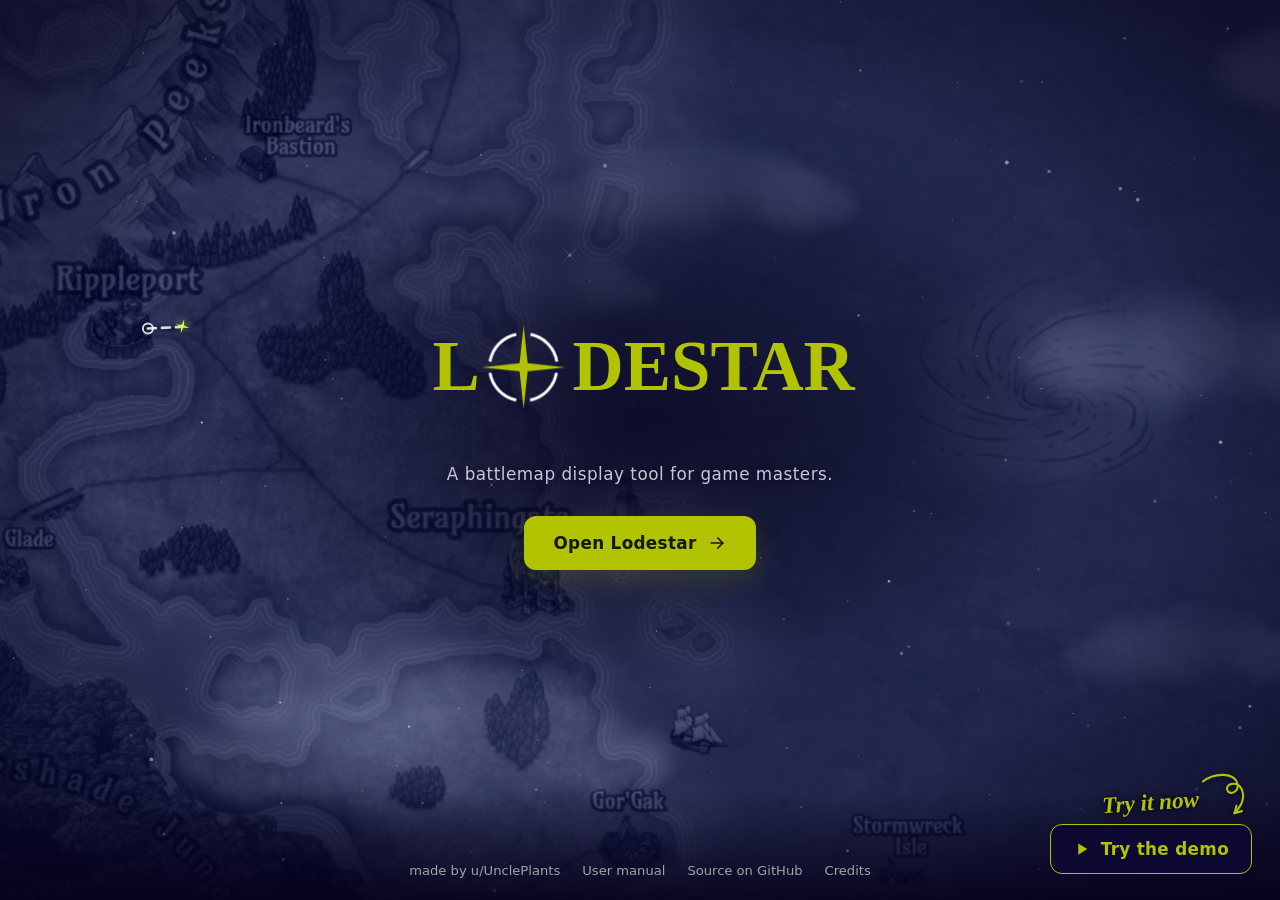
<file: index.html>
<!doctype html>
<html lang="en">
  <head>
    <meta charset="utf-8">
    <meta name="viewport" content="width=device-width, initial-scale=1">
    <title>Lodestar — battlemap display for game masters</title>
    <meta name="description" content="A free battlemap display for game masters: paint fog of war, cast the map to a TV or second monitor, and run tokens, initiative, music and dice. Runs in your browser — no account, nothing to install.">
    <meta name="theme-color" content="#06021c">
    <!-- Link previews (Reddit, Discord, social): title, blurb and a screenshot. -->
    <meta property="og:type" content="website">
    <meta property="og:site_name" content="Lodestar">
    <meta property="og:title" content="Lodestar — battlemap display for game masters">
    <meta property="og:description" content="Paint fog of war, cast the map to your table's screen, and keep the secrets on yours. Free, in your browser, no account.">
    <meta property="og:url" content="https://lodestarvtt.com/">
    <meta property="og:image" content="https://lodestarvtt.com/screenshot.png">
    <meta property="og:image:alt" content="The Lodestar GM screen with fogged rooms, beside the player display showing only the revealed areas.">
    <meta name="twitter:card" content="summary_large_image">
    <link rel="icon" type="image/svg+xml" href="favicon.svg">
    <!-- ?v= is the release: bump it with each one so browsers fetch the new files instead of
         mixing this page with a cached older script. -->
    <link rel="stylesheet" href="styles.css?v=1.5.0">
  </head>
  <body>
    <div class="start-screen" id="startScreen">
      <!-- Backdrop (drawn by app.js): the Telarun map in slow shots under the stars and clouds,
           a dashed route tracing its roads, and a vignette keeping the centre calm for the logo
           and buttons. -->
      <canvas class="start-backdrop" aria-hidden="true"></canvas>
      <div class="start-vignette" aria-hidden="true"></div>
      <div class="start-inner">
        <!-- The logo draws itself in (see styles.css): the ring's arcs trace in, the star spins
             into place, and the word is revealed by a soft wipe (the mask's gradient sliding
             right). -->
        <svg class="start-logo" viewBox="0 0 1164 348" xmlns="http://www.w3.org/2000/svg" role="img" aria-label="Lodestar">
          <defs>
            <linearGradient id="startLogoWipeEdge" x1="0" x2="1" y1="0" y2="0">
              <stop offset="0.47" stop-color="#fff"/>
              <stop offset="0.5" stop-color="#fff" stop-opacity="0"/>
            </linearGradient>
            <!-- The band starts just left of the "L" (clear from x 700) and slides 1300 units right,
                 ending white from x -200 to 1868: past both ends of the word. -->
            <mask id="startLogoWipe" maskUnits="userSpaceOnUse" x="643" y="806" width="1164" height="348">
              <rect class="lodestar-wipe" x="-1500" y="806" width="4400" height="348" fill="url(#startLogoWipeEdge)"/>
            </mask>
          </defs>
          <g transform="translate(-643 -806)">
            <g mask="url(#startLogoWipe)">
              <text fill="#B1C301" font-family="Garamond, 'EB Garamond', 'Adobe Garamond Pro', Georgia, 'Times New Roman', serif" font-weight="700" font-size="165" x="742.149" y="1008">L</text>
              <text fill="#B1C301" font-family="Garamond, 'EB Garamond', 'Adobe Garamond Pro', Georgia, 'Times New Roman', serif" font-weight="700" font-size="165" x="1068" y="1008">DESTAR</text>
            </g>
            <path class="lodestar-star" d="M857 955.5 944.595 946.047 954 858 963.405 946.047 1051 955.5 963.405 964.953 954 1053 944.595 964.953Z" fill="#B1C301" fill-rule="evenodd"/>
            <path class="lodestar-ring" pathLength="1" d="M970.124 879.081C1001.59 885.514 1025.89 910.575 1031.36 942.222" stroke="#FFFFFF" stroke-width="6.875" stroke-miterlimit="8" fill="none" fill-rule="evenodd"/>
            <path class="lodestar-ring" pathLength="1" d="M93.6243 1.58081C125.089 8.01389 149.394 33.0749 154.862 64.7217" stroke="#FFFFFF" stroke-width="6.875" stroke-miterlimit="8" fill="none" fill-rule="evenodd" transform="matrix(-1 0 0 1 1030.5 877.5)"/>
            <path class="lodestar-ring" pathLength="1" d="M936.876 1031.92C905.411 1025.49 881.106 1000.43 875.639 968.778" stroke="#FFFFFF" stroke-width="6.875" stroke-miterlimit="8" fill="none" fill-rule="evenodd"/>
            <path class="lodestar-ring" pathLength="1" d="M93.6243 1.58081C125.089 8.01389 149.394 33.0749 154.862 64.7217" stroke="#FFFFFF" stroke-width="6.875" stroke-miterlimit="8" fill="none" fill-rule="evenodd" transform="matrix(1 0 0 -1 875.5 1033.5)"/>
          </g>
        </svg>
        <p class="start-tagline">A battlemap display tool for game masters.</p>
        <div class="start-actions">
          <button id="startEnter" class="start-btn start-btn-primary" type="button" title="Open Lodestar (Enter)">
            <span>Open Lodestar</span>
            <svg viewBox="0 0 24 24" aria-hidden="true"><path d="M5 12h14"/><path d="m13 6 6 6-6 6"/></svg>
          </button>
          <!-- Shown when this browser autosaved a session last time (see "session autosave"). -->
          <button id="startResume" class="start-btn start-btn-resume" type="button" hidden title="Reopen your last session, which Lodestar autosaved as you played: the map, fog, tokens and initiative as they were. Separate from the maps you saved yourself in My maps.">
            <svg viewBox="0 0 24 24" aria-hidden="true"><path d="M3 12a9 9 0 1 0 2.64-6.36L3 8.3"/><path d="M3 3v5.3h5.3"/></svg>
            <span class="start-resume-label"><span>Resume autosave</span><small id="startResumeMeta"></small></span>
          </button>
        </div>
      </div>
      <!-- The demo, tucked in the bottom-right corner under a "Try it now" label whose doodled
           arrow curls down onto the button. -->
      <div class="start-demo">
        <span class="start-try" aria-hidden="true">
          <span class="start-try-text">Try it now</span>
          <svg class="start-try-arrow" viewBox="0 0 48 50">
            <path class="start-try-line" pathLength="1" d="M3 13C16 3 36 4 39 15C41 24 31 28 28.5 22C26 15 39 12 43.5 21C47 29 44 38 36 46"/>
            <path class="start-try-head" pathLength="1" d="M43.7 43.9 36 46 38.1 38.3"/>
          </svg>
        </span>
        <button id="startDemo" class="start-btn start-btn-demo" type="button">
          <svg viewBox="0 0 24 24" aria-hidden="true"><path d="M7 4.5v15l12-7.5Z"/></svg>
          <span>Try the demo</span>
        </button>
      </div>
      <footer class="start-footer">
        <span>made by u/UnclePlants</span>
        <a href="manual.html" target="_blank" rel="noopener">User manual</a>
        <a href="https://github.com/UnclePlants/Lodestar" target="_blank" rel="noopener">Source on GitHub</a>
        <button id="startCredits" class="start-credits-btn" type="button">Credits</button>
      </footer>
    </div>
    <main class="app-shell" data-role="gm">
      <aside class="gm-panel" aria-label="Game master controls">
        <div class="brand">
          <img class="brand-logo" src="Lodestar.svg" alt="Lodestar">
        </div>

        <section class="control-section">
          <div class="top-actions">
            <label class="top-action file-loader" title="Load map (image, GIF, video or VTT map)" aria-label="Load map image, GIF, video or VTT map">
              <input id="mapUpload" type="file" accept="image/*,video/*,.dd2vtt,.uvtt,.df2vtt">
              <svg viewBox="0 0 24 24" aria-hidden="true"><path d="M16 5h6"/><path d="M19 2v6"/><path d="M21 11.5V19a2 2 0 0 1-2 2H5a2 2 0 0 1-2-2V5a2 2 0 0 1 2-2h7.5"/><path d="m21 15-3.086-3.086a2 2 0 0 0-2.828 0L6 21"/><circle cx="9" cy="9" r="2"/></svg>
            </label>
            <button id="loadLibrary" class="top-action empty" type="button" title="My maps" aria-label="My maps">
              <svg viewBox="0 0 24 24" aria-hidden="true"><path d="M14.106 5.553a2 2 0 0 0 1.788 0l3.659-1.83A1 1 0 0 1 21 4.619v12.764a1 1 0 0 1-.553.894l-4.553 2.277a2 2 0 0 1-1.788 0l-4.212-2.106a2 2 0 0 0-1.788 0l-3.659 1.83A1 1 0 0 1 3 19.381V6.618a1 1 0 0 1 .553-.894l4.553-2.277a2 2 0 0 1 1.788 0z"/><path d="M15 5.764v15"/><path d="M9 3.236v15"/></svg>
            </button>
            <button id="saveSession" class="top-action" type="button" title="Save map" aria-label="Save map">
              <svg viewBox="0 0 24 24" aria-hidden="true"><path d="M15.2 3a2 2 0 0 1 1.4.6l3.8 3.8a2 2 0 0 1 .6 1.4V19a2 2 0 0 1-2 2H5a2 2 0 0 1-2-2V5a2 2 0 0 1 2-2z"/><path d="M17 21v-7a1 1 0 0 0-1-1H8a1 1 0 0 0-1 1v7"/><path d="M7 3v4a1 1 0 0 0 1 1h7"/></svg>
            </button>
            <button id="openPlayer" class="top-action" type="button" title="Open player display" aria-label="Open player display">
              <svg viewBox="0 0 24 24" aria-hidden="true"><rect width="20" height="14" x="2" y="3" rx="2"/><line x1="8" x2="16" y1="21" y2="21"/><line x1="12" x2="12" y1="17" y2="21"/></svg>
            </button>
          </div>
        </section>

        <section class="control-section">
          <div class="section-title">
            <h2>Splash Screen</h2>
          </div>
          <label class="file-loader secondary-loader">
            <input id="splashUpload" type="file" accept="image/*">
            <span>Load splash image</span>
          </label>
          <p class="hint">When enabled, the player display shows the splash image instead of the map.</p>
        </section>

        <section class="control-section">
          <div class="section-title">
            <h2>Grid</h2>
            <label class="switch">
              <input id="gridEnabled" type="checkbox" checked>
              <span></span>
            </label>
          </div>
          <div class="field-with-action">
            <label>
              Size
              <input id="gridSize" type="range" min="20" max="400" value="70">
            </label>
            <button id="gridCalibrate" class="mini-btn" type="button" title="Set the grid size by drawing a square on the map" aria-label="Set grid size by drawing a square">
              <svg viewBox="0 0 24 24" aria-hidden="true"><path d="M5 3a2 2 0 0 0-2 2"/><path d="M19 3a2 2 0 0 1 2 2"/><path d="M21 19a2 2 0 0 1-2 2"/><path d="M5 21a2 2 0 0 1-2-2"/><path d="M9 3h1"/><path d="M9 21h1"/><path d="M14 3h1"/><path d="M14 21h1"/><path d="M3 9v1"/><path d="M21 9v1"/><path d="M3 14v1"/><path d="M21 14v1"/></svg>
            </button>
          </div>
          <label>
            Offset X
            <input id="gridOffsetX" type="range" min="-200" max="200" value="0">
          </label>
          <label>
            Offset Y
            <input id="gridOffsetY" type="range" min="-200" max="200" value="0">
          </label>
          <div class="inline-fields">
            <label>
              Color
              <input id="gridColor" type="color" value="#000000">
            </label>
            <label>
              Opacity
              <input id="gridOpacity" type="range" min="0" max="1" step="0.05" value="0.45">
            </label>
          </div>
          <label>
            Line thickness
            <input id="gridLineWidth" type="range" min="1" max="12" step="0.5" value="1">
          </label>
          <label class="checkbox-row">
            <input id="gridSnap" type="checkbox" checked>
            <span>Snap tokens to grid</span>
          </label>
        </section>

        <section class="control-section">
          <div class="section-title">
            <h2>View</h2>
            <button id="fitMap" class="ghost-button" type="button">Fit</button>
          </div>
          <label>
            Map image size
            <input id="mapScale" type="range" min="0.25" max="3" step="0.01" value="1">
          </label>
          <label id="mapAnimateRow" class="checkbox-row hidden">
            <input id="mapAnimate" type="checkbox" checked>
            <span>Play animated map (GIF / video)</span>
          </label>
          <label class="checkbox-row" title="On the player display, revealed fog fades away, and changing map or floor (or the splash / blackout screens) fades through black">
            <input id="transitionsEnabled" type="checkbox" checked>
            <span>Smooth fades on the player display</span>
          </label>
          <div class="field-with-action">
            <span class="calib-label">Rotate map (carries fog, tokens &amp; stairs)</span>
            <button id="rotateMapLeft" class="mini-btn" type="button" title="Rotate map left" aria-label="Rotate map left">
              <svg viewBox="0 0 24 24" aria-hidden="true"><path d="M3 12a9 9 0 1 0 9-9 9.75 9.75 0 0 0-6.74 2.74L3 8"/><path d="M3 3v5h5"/></svg>
            </button>
            <button id="rotateMapRight" class="mini-btn" type="button" title="Rotate map right" aria-label="Rotate map right">
              <svg viewBox="0 0 24 24" aria-hidden="true"><path d="M21 12a9 9 0 1 1-9-9 9.75 9.75 0 0 1 6.74 2.74L21 8"/><path d="M21 3v5h-5"/></svg>
            </button>
          </div>
          <label class="checkbox-row">
            <input id="imageSnap" type="checkbox">
            <span>Snap images to grid</span>
          </label>
          <p class="hint">Add images, notes and PDFs from the map toolbar. Drag an image onto the map to drop it. In Move mode, click an image to select it — then drag its corners to resize, the top ball to rotate, and tick the box to show it to players. Notes are GM-only (note tool). Drag a selection, press Delete to remove.</p>
          <input id="addImageInput" type="file" accept="image/*" hidden>
          <input id="pdfFileInput" type="file" accept="application/pdf" multiple hidden>
          <div class="subsection-title">
            <h3>Player view</h3>
            <label class="switch with-label">
              Follow GM
              <input id="playerMatchDM" type="checkbox" checked>
              <span></span>
            </label>
          </div>
          <div class="inline-buttons">
            <button id="copyDMView" type="button">Match GM view</button>
            <button id="playerFit" type="button">Fit player view</button>
          </div>
          <div class="field-with-action">
            <span class="calib-label">Rotate player view only</span>
            <button id="rotatePlayerLeft" class="mini-btn" type="button" title="Rotate player view left" aria-label="Rotate player view left">
              <svg viewBox="0 0 24 24" aria-hidden="true"><path d="M3 12a9 9 0 1 0 9-9 9.75 9.75 0 0 0-6.74 2.74L3 8"/><path d="M3 3v5h5"/></svg>
            </button>
            <button id="rotatePlayerRight" class="mini-btn" type="button" title="Rotate player view right" aria-label="Rotate player view right">
              <svg viewBox="0 0 24 24" aria-hidden="true"><path d="M21 12a9 9 0 1 1-9-9 9.75 9.75 0 0 1 6.74 2.74L21 8"/><path d="M21 3v5h-5"/></svg>
            </button>
          </div>
          <label class="checkbox-row">
            <input id="lockPlayerSquare" type="checkbox">
            <span>Lock square size on player screen (IRL TV)</span>
          </label>
          <p class="hint">For physical play: zoom the player view until one grid square matches your minis on the TV, then lock. On each new map, calibrate its grid (drag a square) and the player zoom auto-adjusts so the square stays that exact size. Remembered between sessions.</p>
          <label class="checkbox-row">
            <input id="playerFrameToggle" type="checkbox" checked>
            <span>Show player frame on GM screen</span>
          </label>
          <div class="inline-fields" id="playerFrameStyleRow">
            <label>
              Frame color
              <input id="playerFrameColor" type="color" value="#e24a4a">
            </label>
            <label>
              Frame opacity
              <input id="playerFrameOpacity" type="range" min="0.1" max="1" step="0.05" value="0.9">
            </label>
          </div>
          <label>
            Zoom
            <input id="playerZoom" type="range" min="0.05" max="4" step="0.01" value="1">
          </label>
          <label>
            Position X
            <input id="playerOffsetX" type="range" min="0" max="2000" value="0">
          </label>
          <label>
            Position Y
            <input id="playerOffsetY" type="range" min="0" max="2000" value="0">
          </label>
        </section>

        <section class="control-section">
          <div class="section-title">
            <h2>Weather</h2>
          </div>
          <div class="segmented segmented-wrap weather-kinds" id="weatherKinds" role="group" aria-label="Weather">
            <button type="button" data-weather="none" class="active">None</button>
            <button type="button" data-weather="rain">Rain</button>
            <button type="button" data-weather="storm">Storm</button>
            <button type="button" data-weather="snow">Snow</button>
            <button type="button" data-weather="fog">Fog</button>
            <button type="button" data-weather="embers">Embers</button>
          </div>
          <label>
            Intensity
            <input id="weatherIntensity" type="range" min="0.1" max="1" step="0.05" value="0.6">
          </label>
          <label>
            Wind (← left · right →)
            <input id="weatherWind" type="range" min="-1" max="1" step="0.05" value="0.3">
          </label>
          <button id="weatherFlash" class="ghost-button weather-flash" type="button" hidden title="A lightning flash on the player display, right now">⚡ Lightning now</button>
          <label class="checkbox-row">
            <input id="weatherOnGm" type="checkbox" checked>
            <span>Show it faintly on my screen too</span>
          </label>
          <p class="hint">Plays over the map on the player display, and is saved with the map.</p>
        </section>

        <section class="control-section">
          <div class="section-title">
            <h2>Lighting</h2>
          </div>
          <label class="checkbox-row">
            <input id="lightingEnabled" type="checkbox">
            <span>Darkness on the player display</span>
          </label>
          <label>
            Darkness
            <input id="lightingDarkness" type="range" min="0.2" max="1" step="0.05" value="0.8">
          </label>
          <label class="checkbox-row">
            <input id="visionEnabled" type="checkbox">
            <span>Fog of war from what the party sees</span>
          </label>
          <button id="visionReset" class="ghost-button" type="button" title="Forget the places the party has seen on this floor">Forget explored areas</button>
          <label class="checkbox-row">
            <input id="lightingOverlay" type="checkbox" checked>
            <span>Show walls, doors and lights on my map</span>
          </label>
          <p class="hint" id="lightingInfo">This floor has no walls or lights yet.</p>
          <p class="hint">Load a Universal VTT map (<code>.dd2vtt</code> from Dungeondraft or Dungeon Alchemist, <code>.uvtt</code>, <code>.df2vtt</code>) with <strong>Load map</strong> to bring in its walls, doors and lights. Light stops at walls and closed doors; in Move mode, click a door to open or close it.</p>
          <p class="hint">With fog of war from the party, players see only what their characters see; where they've been stays dimmed. Tick <strong>Player character</strong> on each hero's token, or link it to a Player row in the initiative.</p>
        </section>

        <section class="control-section">
          <div class="section-title">
            <h2>Floors</h2>
          </div>
          <label>
            Floor name
            <input id="floorName" type="text" maxlength="32" placeholder="e.g. Ground Floor" autocomplete="off">
          </label>
          <div class="inline-fields">
            <label>
              Stair color
              <input id="stairColor" type="color" value="#ffffff">
            </label>
          </div>
          <div class="floor-add-row">
            <button id="addFloorUp" class="ghost-button" type="button" title="Add a floor above">
              <svg viewBox="0 0 24 24" aria-hidden="true"><path d="M5 12h14"/><path d="M12 5v14"/></svg>
              Add above
            </button>
            <button id="addFloorDown" class="ghost-button" type="button" title="Add a floor below">
              <svg viewBox="0 0 24 24" aria-hidden="true"><path d="M5 12h14"/><path d="M12 5v14"/></svg>
              Add below
            </button>
          </div>
          <button id="deleteFloor" class="danger-button" type="button" disabled>Delete this floor</button>
          <p class="hint">Use the ↑ / ↓ arrows in the map area to switch floors.</p>
        </section>

        <section class="control-section">
          <div class="section-title">
            <h2>Map library</h2>
          </div>
          <div class="inline-buttons">
            <button id="exportLibrary" type="button" disabled>Export</button>
            <label class="file-loader inline-loader">
              <input id="importLibrary" type="file" accept="application/json,.json">
              <span>Import</span>
            </label>
          </div>
          <p class="hint">Export saves every map to a JSON file you can back up or move to another machine.</p>
        </section>
      </aside>

      <section class="stage-wrap">
        <button id="panelToggle" class="panel-toggle" type="button" title="Hide controls" aria-label="Collapse the control panel">
          <svg viewBox="0 0 24 24" aria-hidden="true"><path d="m11 17-5-5 5-5"/><path d="m18 17-5-5 5-5"/></svg>
        </button>
        <button id="initPanelToggle" class="panel-toggle panel-toggle-right" type="button" title="Initiative tracker" aria-label="Show or hide the initiative tracker">
          <svg viewBox="0 0 24 24" aria-hidden="true"><path d="m13 17 5-5-5-5"/><path d="m6 17 5-5-5-5"/></svg>
        </button>
        <p class="mode-hint-bar" id="modeHint">Drag to move the map. Wheel to zoom. Alt+click to ping.</p>
        <div class="stage-controls">
          <div class="tool-row">
            <div class="map-tools" aria-label="Map tools">
              <button id="panMode" class="tool-button active" type="button" title="Move (V)" aria-label="Move">
                <svg viewBox="0 0 24 24" aria-hidden="true"><path d="M12 2v20"/><path d="m5 9-3 3 3 3"/><path d="m9 5 3-3 3 3"/><path d="m15 19-3 3-3-3"/><path d="m19 9 3 3-3 3"/><path d="M2 12h20"/></svg>
              </button>
              <button id="fogToggle" class="tool-button" type="button" title="Fog of war" aria-label="Fog of war tools" aria-haspopup="true">
                <svg viewBox="0 0 24 24" aria-hidden="true"><path d="M4 14.899A7 7 0 1 1 15.71 8h1.79a4.5 4.5 0 0 1 2.5 8.242"/><path d="M16 17H7"/><path d="M17 21H9"/></svg>
              </button>
              <button id="tokenMode" class="tool-button" type="button" title="Tokens (T)" aria-label="Tokens">
                <svg viewBox="0 0 24 24" aria-hidden="true"><circle cx="12" cy="12" r="9"/><line x1="9" y1="8.5" x2="15" y2="8.5"/><line x1="12" y1="8.5" x2="12" y2="15.5"/></svg>
              </button>
              <button id="aoeMode" class="tool-button" type="button" title="Area of effect (A)" aria-label="Area of effect">
                <svg viewBox="0 0 24 24" aria-hidden="true"><circle cx="12" cy="12" r="10"/><circle cx="12" cy="12" r="6"/><circle cx="12" cy="12" r="2"/></svg>
              </button>
              <button id="measureMode" class="tool-button" type="button" title="Measure (M)" aria-label="Measure">
                <svg viewBox="0 0 24 24" aria-hidden="true"><path d="M21.3 15.3a2.4 2.4 0 0 1 0 3.4l-2.6 2.6a2.4 2.4 0 0 1-3.4 0L2.7 8.7a2.41 2.41 0 0 1 0-3.4l2.6-2.6a2.4 2.4 0 0 1 3.4 0Z"/><path d="m14.5 12.5 2-2"/><path d="m11.5 9.5 2-2"/><path d="m8.5 6.5 2-2"/><path d="m17.5 15.5 2-2"/></svg>
              </button>
              <button id="stairMode" class="tool-button" type="button" title="Place stairs (S)" aria-label="Place stairs">
                <svg viewBox="0 0 24 24" aria-hidden="true"><path d="M22 5h-5v5h-5v5h-5v5h-5"/></svg>
              </button>
              <button id="noteMode" class="tool-button" type="button" title="Note (GM-only)" aria-label="Note">
                <svg viewBox="0 0 24 24" aria-hidden="true"><path d="M16 3H5a2 2 0 0 0-2 2v14a2 2 0 0 0 2 2h11l5-5V5a2 2 0 0 0-2-2Z"/><path d="M15 21v-4a2 2 0 0 1 2-2h4"/></svg>
              </button>
              <button id="addImageBtn" class="tool-button" type="button" title="Add image to map" aria-label="Add image to map">
                <svg viewBox="0 0 24 24" aria-hidden="true"><rect x="3" y="3" width="18" height="18" rx="2"/><circle cx="9" cy="9" r="2"/><path d="m21 15-3.6-3.6a2 2 0 0 0-2.8 0L6 21"/></svg>
              </button>
              <button id="pdfBtn" class="tool-button" type="button" title="Open PDF resource (GM-only)" aria-label="Open PDF resource">
                <svg viewBox="0 0 24 24" aria-hidden="true"><path d="M14 3v4a1 1 0 0 0 1 1h4"/><path d="M5 12v-7a2 2 0 0 1 2 -2h7l5 5v4"/><path d="M5 18h1.5a1.5 1.5 0 0 0 0 -3h-1.5v6"/><path d="M17 18h2"/><path d="M20 15h-3v6"/><path d="M11 15v6h1a2 2 0 0 0 2 -2v-2a2 2 0 0 0 -2 -2h-1"/></svg>
              </button>
              <button id="initToggle" class="tool-button" type="button" title="Initiative tracker" aria-label="Initiative tracker">
                <svg viewBox="0 0 24 24" aria-hidden="true"><line x1="10" x2="21" y1="6" y2="6"/><line x1="10" x2="21" y1="12" y2="12"/><line x1="10" x2="21" y1="18" y2="18"/><path d="M4 6h1v4"/><path d="M4 10h2"/><path d="M6 18H4c0-1 2-2 2-3s-1-1.5-2-1"/></svg>
              </button>
              <button id="musicToggle" class="tool-button" type="button" title="Music player" aria-label="Music player">
                <svg viewBox="0 0 24 24" aria-hidden="true"><path d="M9 18V5l12-2v13"/><circle cx="6" cy="18" r="3"/><circle cx="18" cy="16" r="3"/></svg>
              </button>
              <button id="fitMapBtn" class="tool-button" type="button" title="Fit to screen (F)" aria-label="Fit to screen">
                <svg viewBox="0 0 24 24" aria-hidden="true"><polyline points="15 3 21 3 21 9"/><polyline points="9 21 3 21 3 15"/><line x1="21" x2="14" y1="3" y2="10"/><line x1="3" x2="10" y1="21" y2="14"/></svg>
              </button>
              <button id="undoBtn" class="tool-button" type="button" title="Undo (Ctrl+Z)" aria-label="Undo" disabled>
                <svg viewBox="0 0 24 24" aria-hidden="true"><path d="M9 14 4 9l5-5"/><path d="M4 9h10.5a5.5 5.5 0 0 1 5.5 5.5 5.5 5.5 0 0 1-5.5 5.5H11"/></svg>
              </button>
              <button id="redoBtn" class="tool-button" type="button" title="Redo (Ctrl+Shift+Z)" aria-label="Redo" disabled>
                <svg viewBox="0 0 24 24" aria-hidden="true"><path d="m15 14 5-5-5-5"/><path d="M20 9H9.5A5.5 5.5 0 0 0 4 14.5 5.5 5.5 0 0 0 9.5 20H13"/></svg>
              </button>
            </div>
            <div class="fog-ribbon hidden" id="fogRibbon" role="toolbar" aria-label="Fog of war tools">
              <button id="polygonMode" class="tool-button" type="button" title="Fog area (P)" aria-label="Fog area">
                <svg viewBox="0 0 24 24" aria-hidden="true"><path d="M3 5a2 2 0 1 0 4 0a2 2 0 1 0 -4 0"/><path d="M17 19a2 2 0 1 0 4 0a2 2 0 1 0 -4 0"/><path d="M17 5a2 2 0 1 0 4 0a2 2 0 1 0 -4 0"/><path d="M3 19a2 2 0 1 0 4 0a2 2 0 1 0 -4 0"/><path d="M7 5h10m-12 2v10m14 -10v10"/></svg>
              </button>
              <button id="namedPolygonMode" class="tool-button" type="button" title="Named fog area (N)" aria-label="Named fog area">
                <svg viewBox="0 0 24 24" aria-hidden="true"><path d="M3 5a2 2 0 1 0 4 0a2 2 0 1 0 -4 0"/><path d="M17 19a2 2 0 1 0 4 0a2 2 0 1 0 -4 0"/><path d="M17 5a2 2 0 1 0 4 0a2 2 0 1 0 -4 0"/><path d="M3 19a2 2 0 1 0 4 0a2 2 0 1 0 -4 0"/><path d="M7 5h10m-12 2v10m14 -10v10"/><text x="12" y="14.8" text-anchor="middle" font-size="8" font-weight="700" fill="currentColor" stroke="none" style="font-family:Inter,sans-serif">A</text></svg>
              </button>
              <button id="brushMode" class="tool-button" type="button" title="Paint fog (B)" aria-label="Paint fog">
                <svg viewBox="0 0 24 24" aria-hidden="true"><path d="m9.06 11.9 8.07-8.06a2.85 2.85 0 1 1 4.03 4.03l-8.06 8.08"/><path d="M7.07 14.94c-1.66 0-3 1.35-3 3.02 0 1.33-2.5 1.52-2 2.02 1.08 1.1 2.49 2.02 4 2.02 2.2 0 4-1.8 4-4.04a3.01 3.01 0 0 0-3-3.02Z"/></svg>
              </button>
              <button id="eraserMode" class="tool-button" type="button" title="Erase fog (E)" aria-label="Erase fog">
                <svg viewBox="0 0 24 24" aria-hidden="true"><path d="m7 21-4.3-4.3c-1-1-1-2.5 0-3.4l9.6-9.6c1-1 2.5-1 3.4 0l5.6 5.6c1 1 1 2.5 0 3.4L13 21"/><path d="M22 21H7"/><path d="m5 11 9 9"/></svg>
              </button>
              <button id="stampMode" class="tool-button" type="button" title="Fog shapes (drag to draw)" aria-label="Fog shapes">
                <svg viewBox="0 0 24 24" aria-hidden="true"><path d="M8.3 10a.7.7 0 0 1-.626-1.079L11.4 3a.7.7 0 0 1 1.198-.043L16.3 8.9a.7.7 0 0 1-.572 1.1Z"/><rect x="3" y="14" width="7" height="7" rx="1"/><circle cx="17.5" cy="17.5" r="3.5"/></svg>
              </button>
              <button id="bucketFill" class="tool-button" type="button" title="Fill the whole map with fog" aria-label="Fill all with fog">
                <svg viewBox="0 0 24 24" aria-hidden="true"><path d="m19 11-8-8-8.6 8.6a2 2 0 0 0 0 2.8l5.2 5.2c.8.8 2 .8 2.8 0L19 11Z"/><path d="m5 2 5 5"/><path d="M2 13h15"/><path d="M22 20a2 2 0 1 1-4 0c0-1.6 1.7-2.4 2-4 .3 1.6 2 2.4 2 4Z"/></svg>
              </button>
              <button id="clearFog" class="tool-button" type="button" title="Clear all fog" aria-label="Clear all fog">
                <svg viewBox="0 0 24 24" aria-hidden="true"><path d="M3 6h18"/><path d="M19 6v14c0 1-1 2-2 2H7c-1 0-2-1-2-2V6"/><path d="M8 6V4c0-1 1-2 2-2h4c1 0 2 1 2 2v2"/><path d="M10 11v6"/><path d="M14 11v6"/></svg>
              </button>
            </div>
          </div>

          <!-- Right under the toolbar, so a tool's options open below it. -->
          <div class="player-toggles">
            <label class="toggle-chip">
              <input id="splashEnabled" type="checkbox">
              <span>Splash</span>
            </label>
            <label class="toggle-chip">
              <input id="blackoutEnabled" type="checkbox">
              <span>Blackout</span>
            </label>
          </div>

          <div class="tool-popover hidden" id="brushOptions">
            <h2 id="fogToolHeading">Fog Tool</h2>
            <label id="brushSizeRow">
              Tool size
              <input id="brushSize" type="range" min="10" max="600" value="70">
            </label>
            <div class="segmented" id="brushShapeRow">
              <button id="roundShape" class="active" type="button">Round</button>
              <button id="squareShape" type="button">Square</button>
            </div>
            <div class="segmented segmented-wrap hidden" id="stampShapeRow">
              <button id="stampRect" class="active" type="button">Rectangle</button>
              <button id="stampSquare" type="button">Square</button>
              <button id="stampEllipse" type="button">Ellipse</button>
              <button id="stampCircle" type="button">Circle</button>
              <button id="stampTriangle" type="button">Triangle</button>
            </div>
            <div class="inline-fields">
              <label>
                GM tint
                <input id="fogTint" type="color" value="#080909">
              </label>
              <label>
                GM opacity
                <input id="gmFogOpacity" type="range" min="0.05" max="1" step="0.05" value="0.3">
              </label>
            </div>
          </div>

          <div class="tool-popover hidden" id="tokenOptions">
            <h2 id="tokenPanelHeading">Token</h2>
            <div class="inline-fields">
              <label>
                Color
                <input id="tokenColor" type="color" value="#d6a94d">
              </label>
              <label>
                Size (cells)
                <input id="tokenCells" type="range" min="1" max="4" step="1" value="1">
              </label>
            </div>
            <label>
              Label
              <input id="tokenLabel" type="text" maxlength="3" placeholder="e.g. G1" autocomplete="off">
            </label>
            <div id="tokenSelEdit" class="hidden">
              <label>
                Notes (GM only — shown on hover)
                <textarea id="tokenNote" rows="2" placeholder="HP, conditions, secrets…" autocomplete="off"></textarea>
              </label>
              <label class="checkbox-row">
                <input id="tokenHidden" type="checkbox">
                <span>Hidden from players (stealth)</span>
              </label>
              <!-- Vision: with fog of war from walls on, players see what player characters see. -->
              <label class="checkbox-row" title="With vision on (Lighting section), the players see what this character sees. Tokens linked to a Player row in the initiative count already.">
                <input id="tokenVision" type="checkbox">
                <span>Player character (players see what it sees)</span>
              </label>
              <label>
                Darkvision
                <select id="tokenDarkvision">
                  <option value="0">None</option>
                  <option value="6">6 squares (30 ft)</option>
                  <option value="12">12 squares (60 ft)</option>
                  <option value="24">24 squares (120 ft)</option>
                </select>
              </label>
              <!-- Conditions: badges on the token (players see them unless marked GM-only). -->
              <div class="token-conds">
                <div class="token-conds-head">
                  <span class="token-rolls-title">Conditions</span>
                  <select id="conditionSystem" title="Which game's conditions to list (for every token)" aria-label="Game system for conditions">
                    <option value="dnd5e">D&amp;D 5e</option>
                    <option value="pf2e">Pathfinder 2e</option>
                  </select>
                </div>
                <div id="tokenCondList" class="token-cond-list"></div>
                <select id="tokenCondAdd" class="token-cond-add" aria-label="Add a condition">
                  <option value="">+ Add a condition…</option>
                </select>
              </div>
              <!-- Saved rolls (GM only): click one to roll it, labelled with this token. -->
              <div class="token-rolls">
                <span class="token-rolls-title">Rolls</span>
                <div id="tokenRollList" class="token-roll-list"></div>
                <form id="tokenRollAdd" class="token-roll-add" autocomplete="off">
                  <input id="tokenRollName" type="text" maxlength="24" placeholder="e.g. Scimitar" aria-label="Roll name">
                  <input id="tokenRollExpr" type="text" maxlength="40" placeholder="1d20+4" aria-label="Dice to roll" spellcheck="false">
                  <button type="submit" title="Save this roll on the token" aria-label="Add roll">+</button>
                </form>
              </div>
            </div>
            <div class="token-image-row">
              <img id="tokenImagePreview" class="token-image-preview hidden" alt="Token image preview">
              <label class="file-loader inline-loader token-image-loader">
                <input id="tokenImage" type="file" accept="image/*">
                <span>Load image</span>
              </label>
              <button id="tokenImageClear" class="hidden" type="button">Clear</button>
            </div>
            <label class="file-loader inline-loader">
              <input id="tokenBulk" type="file" accept="image/*" multiple>
              <span>Add image tokens (multi-select)…</span>
            </label>
            <p class="hint">Click to drop, drag to move (a live distance shows while you drag), right-click to remove. In Move mode, click a token to select it — these fields then edit that token live (colour, size, label, notes, hide it from players). Nudge a selected token cell by cell with the arrow keys. "Load image" re-skins the selected token or sets the art for new tokens; "Add image tokens" drops one token per selected file.</p>
          </div>

          <div class="tool-popover hidden" id="aoeOptions">
            <h2>Area of Effect</h2>
            <div class="segmented icon-segmented" id="aoeShapeRow">
              <button id="aoeCircle" class="active" type="button" title="Circle" aria-label="Circle">
                <svg viewBox="0 0 24 24" aria-hidden="true"><circle cx="12" cy="12" r="10"/></svg>
              </button>
              <button id="aoeSquare" type="button" title="Cube / square" aria-label="Cube / square">
                <svg viewBox="0 0 24 24" aria-hidden="true"><path d="M21 8a2 2 0 0 0-1-1.73l-7-4a2 2 0 0 0-2 0l-7 4A2 2 0 0 0 3 8v8a2 2 0 0 0 1 1.73l7 4a2 2 0 0 0 2 0l7-4A2 2 0 0 0 21 16Z"/><path d="m3.3 7 8.7 5 8.7-5"/><path d="M12 22V12"/></svg>
              </button>
              <button id="aoeCone" type="button" title="Cone" aria-label="Cone">
                <svg viewBox="0 0 24 24" aria-hidden="true"><path d="m20.9 18.55-8-15.98a1 1 0 0 0-1.8 0l-8 15.98"/><ellipse cx="12" cy="19" rx="9" ry="3"/></svg>
              </button>
            </div>
            <div class="segmented segmented-wrap" id="aoePresetsRow"></div>
            <label>
              Custom (ft)
              <input id="aoeCustomSize" type="number" min="1" max="500" step="5" value="10">
            </label>
            <div id="aoeAngleRow" class="hidden">
              <label>
                Direction
                <input id="aoeAngleSlider" type="range" min="0" max="359" value="270">
              </label>
            </div>
            <label>
              Color
              <input id="aoeColor" type="color" value="#e2603a">
            </label>
            <p class="hint">Hover to preview. Click to drop a persistent marker. Mouse wheel rotates the cone. Right-click a placed marker to remove it.</p>
          </div>

          <div class="tool-popover hidden" id="measureOptions">
            <h2>Measure</h2>
            <label>
              Units
              <select id="measureUnit">
                <option value="imperial">Imperial (feet)</option>
                <option value="metric">Metric (meters)</option>
              </select>
            </label>
            <div id="measureCalibrateRow" class="hidden">
              <div class="field-with-action">
                <span class="calib-label">Measure one square</span>
                <button id="measureCalibrate" class="mini-btn" type="button" title="Set the ruler scale by drawing one square of the map's printed grid" aria-label="Measure one square">
                  <svg viewBox="0 0 24 24" aria-hidden="true"><path d="M5 3a2 2 0 0 0-2 2"/><path d="M19 3a2 2 0 0 1 2 2"/><path d="M21 19a2 2 0 0 1-2 2"/><path d="M5 21a2 2 0 0 1-2-2"/><path d="M9 3h1"/><path d="M9 21h1"/><path d="M14 3h1"/><path d="M14 21h1"/><path d="M3 9v1"/><path d="M21 9v1"/><path d="M3 14v1"/><path d="M21 14v1"/></svg>
                </button>
              </div>
              <p class="hint">Use this when the map already has a grid and the overlay is off.</p>
            </div>
          </div>

          <!-- A spell area selected in Move mode: its GM-only label and whether players see it. -->
          <div class="tool-popover hidden" id="aoeMarkerSelPanel">
            <h2>Spell area</h2>
            <label>
              Label (GM only)
              <input id="aoeMarkerLabel" type="text" placeholder="e.g. Wall of Fire" autocomplete="off">
            </label>
            <label class="checkbox-row">
              <input id="aoeMarkerShowPlayers" type="checkbox" checked>
              <span>Show to players</span>
            </label>
            <p class="hint">Press Delete or right-click it to remove it.</p>
          </div>
        </div>

        <!-- GM top-right widgets -->
        <div class="stage-top-right">
          <div class="floor-widget" id="floorWidget" aria-label="Floor navigation">
            <button id="floorUp" class="floor-widget-btn" type="button" title="Go up one floor" aria-label="Go up" disabled>
              <svg viewBox="0 0 24 24" aria-hidden="true"><path d="m18 15-6-6-6 6"/></svg>
            </button>
            <span id="floorIndicator" class="floor-widget-label" title="Current floor">1 / 1</span>
            <button id="floorDown" class="floor-widget-btn" type="button" title="Go down one floor" aria-label="Go down" disabled>
              <svg viewBox="0 0 24 24" aria-hidden="true"><path d="m6 9 6 6 6-6"/></svg>
            </button>
          </div>
        </div>

        <!-- Initiative order overlay (GM always when active; player when shared) -->
        <div class="initiative-overlay" id="initiativeOverlay" hidden></div>

        <!-- Player floor badge top-right (player display only) -->
        <div class="player-floor-badge" id="playerFloorBadge" hidden></div>

        <button id="playerFullscreen" class="player-fullscreen" type="button" title="Fullscreen (F)" aria-label="Toggle fullscreen">
          <svg viewBox="0 0 24 24" aria-hidden="true"><path d="M8 3H5a2 2 0 0 0-2 2v3"/><path d="M21 8V5a2 2 0 0 0-2-2h-3"/><path d="M3 16v3a2 2 0 0 0 2 2h3"/><path d="M16 21h3a2 2 0 0 0 2-2v-3"/></svg>
        </button>

        <canvas id="battlemap" aria-label="Battlemap canvas"></canvas>
        <!-- Weather (drawn by weather.js) over the map: rain, snow, fog, embers. -->
        <canvas id="weatherLayer" class="weather-layer" aria-hidden="true"></canvas>
        <!-- Player display: fades to black and back when the map, floor or screen changes. -->
        <div id="sceneFade" class="scene-fade" aria-hidden="true"></div>
        <div class="empty-state" id="emptyState">
          <strong>No map loaded</strong>
          <span>Load a local image, GIF or video from the GM panel.</span>
        </div>
        <!-- GM-only rich-text sticky notes, layered over the canvas and tracking pan/zoom. -->
        <div id="noteLayer"></div>
        <!-- On-canvas transform box for the selected image: corner resize, top rotation ball,
             and a show-to-players toggle. Hidden until an image is selected (Move mode). -->
        <div id="imageHandles" hidden>
          <div class="img-rot-stem"></div>
          <button class="img-rot-ball" type="button" title="Rotate" aria-label="Rotate image"></button>
          <span class="img-handle" data-corner="nw"></span>
          <span class="img-handle" data-corner="ne"></span>
          <span class="img-handle" data-corner="se"></span>
          <span class="img-handle" data-corner="sw"></span>
          <label class="img-show-players" title="Show this image to players">
            <input id="imageShowPlayers" type="checkbox">
            <span>Show to players</span>
          </label>
        </div>
        <!-- Shared formatting bar that floats above the focused note. -->
        <div id="noteFormatBar" class="note-format-bar" hidden>
          <select id="noteFontSel" title="Font" aria-label="Note font">
            <option value="Georgia, serif">Georgia</option>
            <option value="'Times New Roman', serif">Times</option>
            <option value="Arial, sans-serif">Arial</option>
            <option value="'Courier New', monospace">Courier</option>
            <option value="Inter, sans-serif">Inter</option>
          </select>
          <select id="noteSizeSel" title="Text size" aria-label="Note text size">
            <option value="0.8">S</option>
            <option value="1" selected>M</option>
            <option value="1.4">L</option>
            <option value="1.9">XL</option>
          </select>
          <button type="button" data-fmt="bold" title="Bold" aria-label="Bold"><b>B</b></button>
          <button type="button" data-fmt="italic" title="Italic" aria-label="Italic"><i>I</i></button>
          <button type="button" data-fmt="underline" title="Underline" aria-label="Underline"><u>U</u></button>
          <button type="button" data-fmt="strikeThrough" title="Strikethrough" aria-label="Strikethrough"><s>S</s></button>
        </div>
        <!-- GM-only floating PDF resource windows (session-only, never synced or saved). -->
        <div id="pdfLayer"></div>
        <!-- Floating help button, bottom-left of the map. -->
        <button id="shortcutsBtn" class="shortcuts-fab" type="button" title="Keyboard shortcuts (?)" aria-label="Keyboard shortcuts">
          <svg viewBox="0 0 24 24" aria-hidden="true"><circle cx="12" cy="12" r="10"/><path d="M9.09 9a3 3 0 0 1 5.83 1c0 2-3 3-3 3"/><line x1="12" x2="12.01" y1="17" y2="17"/></svg>
        </button>
        <!-- Dice: the 3D roll overlay and result banner (both screens), plus the GM's dice tray. -->
        <canvas id="diceLayer" class="dice-layer" aria-hidden="true"></canvas>
        <div id="diceResult" class="dice-result" hidden aria-live="polite"></div>
        <button id="diceToggle" class="dice-fab" type="button" title="Dice roller (D)" aria-label="Dice roller" aria-expanded="false">
          <svg class="d20-icon" viewBox="0 0 24 24" aria-hidden="true"><path d="M12 2.2 20.5 7.1v9.8L12 21.8 3.5 16.9V7.1Z"/><path d="M12 7.4 16.3 14.8H7.7Z"/><path d="M12 2.2v5.2M3.5 7.1 12 7.4 20.5 7.1M20.5 7.1 16.3 14.8 20.5 16.9M16.3 14.8 12 21.8 7.7 14.8M3.5 16.9 7.7 14.8 3.5 7.1"/></svg>
        </button>
        <div id="dicePanel" class="dice-panel hidden" role="dialog" aria-label="Dice roller">
          <div class="dice-head">
            <h2>Dice</h2>
            <button id="diceClose" class="dice-close" type="button" title="Close (D)" aria-label="Close the dice roller">&times;</button>
          </div>
          <!-- The selected token's saved rolls, one click each. -->
          <div id="diceTokenRolls" class="dice-token-rolls" hidden></div>
          <div class="dice-pad" id="dicePad">
            <button type="button" data-die="4">d4</button>
            <button type="button" data-die="6">d6</button>
            <button type="button" data-die="8">d8</button>
            <button type="button" data-die="10">d10</button>
            <button type="button" data-die="12">d12</button>
            <button type="button" data-die="20">d20</button>
            <button type="button" data-die="100" class="dice-pad-wide">d100</button>
          </div>
          <p class="dice-hint">Click a die to add it · right-click to remove one</p>
          <div class="dice-expr-row">
            <input id="diceExpr" class="dice-expr" type="text" placeholder="e.g. 1d20+5 · 4d6dl1 · 2d20kh1" autocomplete="off" spellcheck="false" aria-label="Roll to make">
            <button type="button" id="diceClear" class="dice-clear" title="Remove all the selected dice" disabled>
              <svg viewBox="0 0 24 24" aria-hidden="true"><path d="M18 6 6 18M6 6l12 12"/></svg>
              <span>Clear</span>
            </button>
          </div>
          <p id="diceError" class="dice-error" hidden></p>
          <div class="dice-actions">
            <button id="diceAdv" type="button" title="Roll a d20 with advantage (2d20, keep the highest)">Adv</button>
            <button id="diceDis" type="button" title="Roll a d20 with disadvantage (2d20, keep the lowest)">Dis</button>
            <button id="diceRoll" class="dice-roll-btn" type="button">Roll</button>
          </div>
          <div class="dice-options">
            <label class="checkbox-row" title="Off: a secret roll only you see">
              <input id="dicePublic" type="checkbox">
              <span>Players see the roll</span>
            </label>
            <label class="checkbox-row">
              <input id="diceSound" type="checkbox" checked>
              <span>Sound</span>
            </label>
          </div>
          <!-- How the dice look: sent with every roll, so the player display shows the same dice. -->
          <details id="diceStyle" class="dice-style">
            <summary><span class="dice-style-swatch" aria-hidden="true"></span>Dice style</summary>
            <canvas id="dicePreview" class="dice-preview" aria-hidden="true"></canvas>
            <div class="dice-presets" id="dicePresets" role="group" aria-label="Ready-made looks">
              <button type="button" data-preset="ruby" title="Ruby">Ruby</button>
              <button type="button" data-preset="bone" title="Bone">Bone</button>
              <button type="button" data-preset="gold" title="Gold">Gold</button>
              <button type="button" data-preset="ice" title="Ice">Ice</button>
              <button type="button" data-preset="obsidian" title="Obsidian">Obsidian</button>
              <button type="button" data-preset="emerald" title="Emerald">Emerald</button>
            </div>
            <div class="dice-style-grid">
              <label for="diceColor">Colour</label>
              <input id="diceColor" type="color" value="#8c1c2c">
              <label for="diceInk">Numbers</label>
              <span class="dice-ink">
                <input id="diceInk" type="color" value="#f6eed8">
                <button type="button" id="diceInkAuto" title="Pick light or dark numbers to suit the dice colour">Auto</button>
              </span>
              <label for="diceSize">Size</label>
              <span class="dice-size">
                <input id="diceSize" type="range" min="60" max="150" step="5" value="100">
                <output id="diceSizeOut" for="diceSize">100%</output>
              </span>
              <label for="diceFinish">Finish</label>
              <select id="diceFinish">
                <option value="satin">Satin</option>
                <option value="matte">Matte</option>
                <option value="glossy">Glossy</option>
                <option value="metal">Metal</option>
                <option value="glass">Glass</option>
              </select>
              <label for="diceFont">Font</label>
              <select id="diceFont">
                <option value="sans">Clean</option>
                <option value="serif">Serif</option>
                <option value="garamond">Garamond</option>
                <option value="impact">Impact</option>
                <option value="script">Script</option>
                <option value="papyrus">Papyrus</option>
                <option value="mono">Typewriter</option>
              </select>
              <label for="diceEffect">Effect</label>
              <select id="diceEffect">
                <option value="none">None</option>
                <option value="glow">Glow</option>
                <option value="trail">Trail</option>
                <option value="sparkles">Sparks</option>
              </select>
            </div>
            <label class="checkbox-row">
              <input id="diceCrits" type="checkbox" checked>
              <span>Flash natural 20s and 1s</span>
            </label>
            <button type="button" id="diceStyleReset" class="dice-style-reset">Reset to default</button>
          </details>
          <ol id="diceHistory" class="dice-history" aria-label="Recent rolls"></ol>
        </div>
        <!-- Credit + support link for the demo map creator, bottom-center of the map (GM only). -->
        <a class="map-credit-link" href="https://www.patreon.com/c/Fantasy_Atlas/home" target="_blank" rel="noopener">Demo map by Fantasy Atlas ↗</a>
      </section>

      <div class="right-panels" id="rightPanels">
      <aside class="music-panel" id="musicPanel" aria-label="Music player">
        <div class="music-head">
          <h2>Music</h2>
          <button id="musicDeleteScene" type="button" class="music-delete-scene" disabled title="Delete the selected scene" aria-label="Delete the selected scene">Delete</button>
        </div>
        <div class="music-scenes">
          <div id="musicSceneChips" class="music-scene-chips"></div>
          <button id="musicAddScene" type="button" class="music-add-scene">+ Scene</button>
        </div>
        <div class="music-bed">
          <div class="music-bed-row">
            <button id="musicTrackPlay" type="button" class="music-play-btn" disabled aria-label="Play music">
              <svg viewBox="0 0 24 24" aria-hidden="true"><polygon points="5 3 19 12 5 21 5 3"/></svg>
            </button>
            <span class="music-bed-info"><strong>Music</strong><span id="musicTrackName" class="music-track-name">empty</span></span>
            <label class="music-loop" title="Loop this track"><input id="musicTrackLoop" type="checkbox" checked><span>loop</span></label>
            <button id="musicTrackLoad" type="button" class="mini-btn" title="Load music track" aria-label="Load music track">
              <svg viewBox="0 0 24 24" aria-hidden="true"><path d="M21 15v4a2 2 0 0 1-2 2H5a2 2 0 0 1-2-2v-4"/><polyline points="7 10 12 15 17 10"/><line x1="12" x2="12" y1="15" y2="3"/></svg>
            </button>
          </div>
          <input id="musicTrackVol" class="music-vol" type="range" min="0" max="1" step="0.05" value="0.7" title="Music volume" aria-label="Music volume">
        </div>
        <div class="music-bed">
          <div class="music-bed-row">
            <button id="musicAmbiencePlay" type="button" class="music-play-btn" disabled aria-label="Play ambiance">
              <svg viewBox="0 0 24 24" aria-hidden="true"><polygon points="5 3 19 12 5 21 5 3"/></svg>
            </button>
            <span class="music-bed-info"><strong>Ambiance</strong><span id="musicAmbienceName" class="music-track-name">empty</span></span>
            <label class="music-loop" title="Loop this track"><input id="musicAmbienceLoop" type="checkbox" checked><span>loop</span></label>
            <button id="musicAmbienceLoad" type="button" class="mini-btn" title="Load ambiance loop" aria-label="Load ambiance loop">
              <svg viewBox="0 0 24 24" aria-hidden="true"><path d="M21 15v4a2 2 0 0 1-2 2H5a2 2 0 0 1-2-2v-4"/><polyline points="7 10 12 15 17 10"/><line x1="12" x2="12" y1="15" y2="3"/></svg>
            </button>
          </div>
          <input id="musicAmbienceVol" class="music-vol" type="range" min="0" max="1" step="0.05" value="0.7" title="Ambiance volume" aria-label="Ambiance volume">
        </div>
        <div class="music-bed music-sfx">
          <div class="music-bed-row">
            <span class="music-bed-info"><strong>SFX</strong></span>
            <input id="musicSfxVol" class="music-vol music-vol-inline" type="range" min="0" max="1" step="0.05" value="1" title="SFX volume" aria-label="SFX volume">
            <button id="musicSfxLoad" type="button" class="mini-btn" title="Add SFX files" aria-label="Add SFX files">
              <svg viewBox="0 0 24 24" aria-hidden="true"><path d="M21 15v4a2 2 0 0 1-2 2H5a2 2 0 0 1-2-2v-4"/><polyline points="7 10 12 15 17 10"/><line x1="12" x2="12" y1="15" y2="3"/></svg>
            </button>
          </div>
          <div id="musicSfxList" class="music-sfx-list"></div>
        </div>
        <input id="musicTrackFile" type="file" accept="audio/*" hidden>
        <input id="musicAmbienceFile" type="file" accept="audio/*" hidden>
        <input id="musicSfxFile" type="file" accept="audio/*" multiple hidden>
      </aside>
      <aside class="initiative-panel" id="initiativePanel" aria-label="Initiative tracker">
        <div class="init-head">
          <h2>Initiative</h2>
        </div>
        <div class="init-visibility">
          <label class="switch with-label" title="Show the turn-order overlay on the GM screen (stays even when this panel is closed)">
            GM
            <input id="initShowOverlay" type="checkbox" checked>
            <span></span>
          </label>
          <label class="switch with-label" title="Show the turn-order overlay on the player display">
            Players
            <input id="initShowPlayers" type="checkbox">
            <span></span>
          </label>
        </div>
        <div class="init-round">
          <button id="initPrev" type="button" title="Previous turn" aria-label="Previous turn">
            <svg viewBox="0 0 24 24" aria-hidden="true"><path d="m15 18-6-6 6-6"/></svg>
          </button>
          <span id="initRoundLabel">Round 1</span>
          <button id="initNext" type="button" title="Next turn" aria-label="Next turn">
            <svg viewBox="0 0 24 24" aria-hidden="true"><path d="m9 18 6-6-6-6"/></svg>
          </button>
          <button id="initReset" type="button" title="Reset to round 1" aria-label="Reset">
            <svg viewBox="0 0 24 24" aria-hidden="true"><path d="M3 12a9 9 0 1 0 9-9 9.75 9.75 0 0 0-6.74 2.74L3 8"/><path d="M3 3v5h5"/></svg>
          </button>
          <button id="initRollAll" type="button" title="Roll initiative for the monsters and NPCs (a d20 plus each one's modifier — add them with an initiative like +2)" aria-label="Roll initiative">
            <svg class="d20-icon" viewBox="0 0 24 24" aria-hidden="true"><path d="M12 2.2 20.5 7.1v9.8L12 21.8 3.5 16.9V7.1Z"/><path d="M12 7.4 16.3 14.8H7.7Z"/><path d="M12 2.2v5.2M3.5 7.1 12 7.4 20.5 7.1M20.5 7.1 16.3 14.8 20.5 16.9M16.3 14.8 12 21.8 7.7 14.8M3.5 16.9 7.7 14.8 3.5 7.1"/></svg>
          </button>
        </div>
        <div id="initList" class="init-list"></div>
        <form id="initAddForm" class="init-add" autocomplete="off">
          <div class="init-add-row init-add-name">
            <input id="initName" type="text" placeholder="Name" maxlength="24" required>
            <select id="initType" aria-label="Kind">
              <option value="player">Player</option>
              <option value="npc">NPC</option>
              <option value="monster">Monster</option>
            </select>
          </div>
          <div class="init-add-row">
            <input id="initRoll" type="text" placeholder="Init / +2" maxlength="20" title="Initiative: a number, or a modifier like +2 (or a roll like d20+2) to roll it now and again with “Roll initiative”">
            <input id="initHp" type="text" placeholder="HP / 2d8+2" maxlength="20" title="Hit points: a number, or hit dice like 2d8+2 to roll them">
          </div>
          <button type="submit">Add character</button>
        </form>
      </aside>
      </div><!-- .right-panels -->
    </main>

    <dialog id="libraryDialog" class="library-dialog">
      <form method="dialog">
        <div class="dialog-head">
          <h2>Saved Maps</h2>
          <button value="cancel" type="submit">Close</button>
        </div>
        <div id="savedMapList" class="saved-map-list"></div>
      </form>
    </dialog>

    <dialog id="nameDialog" class="name-dialog">
      <form method="dialog">
        <h2>Name this area</h2>
        <input id="roomNameInput" type="text" maxlength="40" placeholder="e.g. Throne Room" autocomplete="off">
        <div class="name-dialog-actions">
          <button value="save" type="submit" class="save-btn">Save</button>
          <button value="cancel" type="submit">Skip</button>
        </div>
      </form>
    </dialog>

    <dialog id="stairDialog" class="name-dialog">
      <form method="dialog">
        <h2>Place staircase</h2>
        <label>
          Leads to
          <select id="stairFloorSelect"></select>
        </label>
        <label>
          Label <span class="hint-inline">(optional, shown on map)</span>
          <input id="stairLabelInput" type="text" maxlength="16" placeholder="e.g. To Sewers" autocomplete="off">
        </label>
        <div class="name-dialog-actions">
          <button value="place" type="submit" class="save-btn">Place</button>
          <button value="cancel" type="submit">Cancel</button>
        </div>
      </form>
    </dialog>

    <dialog id="shortcutsDialog" class="shortcuts-dialog">
      <form method="dialog">
        <div class="dialog-head">
          <h2>Keyboard &amp; mouse</h2>
          <div class="dialog-head-actions">
            <a href="manual.html" target="_blank" rel="noopener" class="dialog-manual-link">Open manual ↗</a>
            <button value="cancel" type="submit">Close</button>
          </div>
        </div>
        <div class="shortcuts-grid">
          <section class="sc-group">
            <h3>Tools</h3>
            <div class="sc-row"><kbd>V</kbd><span>Move / select</span></div>
            <div class="sc-row"><kbd>T</kbd><span>Token</span></div>
            <div class="sc-row"><kbd>A</kbd><span>Area of effect</span></div>
            <div class="sc-row"><kbd>M</kbd><span>Measure</span></div>
            <div class="sc-row"><kbd>S</kbd><span>Stairs</span></div>
            <div class="sc-row"><kbd>D</kbd><span>Dice roller</span></div>
          </section>
          <section class="sc-group">
            <h3>Fog tools</h3>
            <div class="sc-row"><kbd>P</kbd><span>Fog area</span></div>
            <div class="sc-row"><kbd>N</kbd><span>Named fog area</span></div>
            <div class="sc-row"><kbd>B</kbd><span>Paint fog</span></div>
            <div class="sc-row"><kbd>E</kbd><span>Erase fog</span></div>
            <div class="sc-row"><kbd>[</kbd> <kbd>]</kbd><span>Brush size</span></div>
          </section>
          <section class="sc-group">
            <h3>View</h3>
            <div class="sc-row"><kbd>F</kbd><span>Fit to screen</span></div>
            <div class="sc-row"><kbd>+</kbd> <kbd>&minus;</kbd><span>Zoom in / out</span></div>
            <div class="sc-row"><kbd>↑</kbd><kbd>↓</kbd><kbd>←</kbd><kbd>→</kbd><span>Pan the map</span></div>
            <div class="sc-row"><span class="sc-mouse">Wheel</span><span>Zoom</span></div>
            <div class="sc-row"><span class="sc-mouse">Middle-drag</span><span>Pan (any tool)</span></div>
          </section>
          <section class="sc-group">
            <h3>Editing</h3>
            <div class="sc-row"><kbd>Ctrl</kbd>+<kbd>Z</kbd><span>Undo</span></div>
            <div class="sc-row"><kbd>Ctrl</kbd>+<kbd>Shift</kbd>+<kbd>Z</kbd><span>Redo</span></div>
            <div class="sc-row"><kbd>Del</kbd><span>Delete selected</span></div>
            <div class="sc-row"><kbd>↑</kbd><kbd>↓</kbd><kbd>←</kbd><kbd>→</kbd><span>Nudge selected token</span></div>
          </section>
          <section class="sc-group">
            <h3>Mouse</h3>
            <div class="sc-row"><span class="sc-mouse">Drag</span><span>Move token / pan map</span></div>
            <div class="sc-row"><span class="sc-mouse">Alt+click</span><span>Ping a spot</span></div>
            <div class="sc-row"><span class="sc-mouse">Right-click</span><span>Remove under cursor</span></div>
            <div class="sc-row"><span class="sc-mouse">Double-click</span><span>Edit AoE / note label</span></div>
          </section>
          <section class="sc-group">
            <h3>Fog drawing</h3>
            <div class="sc-row"><span class="sc-mouse">Click</span><span>Drop a corner</span></div>
            <div class="sc-row"><kbd>Enter</kbd><span>Finish the area</span></div>
            <div class="sc-row"><kbd>Ctrl</kbd>+<kbd>Z</kbd><span>Undo last corner</span></div>
            <div class="sc-row"><kbd>Esc</kbd><span>Cancel the shape</span></div>
          </section>
        </div>
      </form>
    </dialog>

    <dialog id="creditsDialog" class="shortcuts-dialog credits-dialog">
      <form method="dialog">
        <div class="dialog-head">
          <h2>Credits</h2>
          <button value="cancel" type="submit">Close</button>
        </div>
        <div class="credits-body">
          <section class="credits-group">
            <h3>Demo map</h3>
            <p><strong>Tearooms</strong> by <strong>Fantasy Atlas</strong> — <a href="https://www.patreon.com/c/Fantasy_Atlas/home" target="_blank" rel="noopener">support on Patreon ↗</a></p>
          </section>
          <section class="credits-group">
            <h3>Audio</h3>
            <ul>
              <li>“Invented Rooms” by <strong>Savfk</strong> — <a href="https://creativecommons.org/licenses/by/4.0/" target="_blank" rel="noopener">CC BY 4.0</a> · <a href="https://breakingcopyright.com/song/savfk-invented-rooms" target="_blank" rel="noopener">source ↗</a></li>
              <li>“Creepy Ambiance” by <strong>freesound_community</strong> — <a href="https://pixabay.com/service/license-summary/" target="_blank" rel="noopener">Pixabay ↗</a></li>
              <li>“Loud Explosion” by <strong>DRAGON-STUDIO</strong> — <a href="https://pixabay.com/service/license-summary/" target="_blank" rel="noopener">Pixabay ↗</a></li>
            </ul>
          </section>
          <section class="credits-group">
            <h3>Icons</h3>
            <ul>
              <li><strong>Lucide</strong> — <a href="https://lucide.dev" target="_blank" rel="noopener">lucide.dev ↗</a> (ISC / MIT)</li>
              <li><strong>Tabler Icons</strong> — <a href="https://tabler.io/icons" target="_blank" rel="noopener">tabler.io ↗</a> (MIT)</li>
            </ul>
          </section>
          <section class="credits-group">
            <h3>Feature ideas, from Reddit</h3>
            <p>Thanks to u/Odd_Maybe2168, u/D3XR, u/Plebian_Donkey_Konga, u/DungeonDadofDadJokes, u/DerekT0341, u/Tommyruin, and u/FaceDeer for ideas that shaped Lodestar.</p>
          </section>
        </div>
      </form>
    </dialog>

    <script src="dice.js?v=1.5.0"></script>
    <script src="weather.js?v=1.5.0"></script>
    <script src="lighting.js?v=1.5.0"></script>
    <script src="app.js?v=1.5.0"></script>
  </body>
</html>
</file>
<file: styles.css>
:root {
  color-scheme: dark;
  --bg: #111313;
  --panel: #191c1d;
  --panel-2: #202525;
  --line: #313838;
  --text: #eef1ef;
  --muted: #9ba6a4;
  --accent: #b1c301;
  --accent-2: #7fb6a6;
  --danger: #d66a5f;
  font-family: Inter, ui-sans-serif, system-ui, -apple-system, BlinkMacSystemFont, "Segoe UI", sans-serif;
}

* {
  box-sizing: border-box;
}

html,
body {
  height: 100%;
  margin: 0;
  overflow: hidden;
  background: var(--bg);
  color: var(--text);
}

button,
input {
  font: inherit;
}

button {
  border: 1px solid var(--line);
  border-radius: 6px;
  background: var(--panel-2);
  color: var(--text);
  cursor: pointer;
  min-height: 36px;
  padding: 0 12px;
}

button:hover {
  border-color: #52605e;
}

/* ---- Welcome screen ----
   Kept minimal: the logo, a one-line tagline and the two ways in, over a living backdrop (a
   map drifting under shimmering stars). It scrolls instead of clipping on short screens. */
.start-screen {
  align-items: center;
  background: #06021c;
  display: flex;
  flex-direction: column;
  inset: 0;
  opacity: 1;
  overflow-x: hidden;
  overflow-y: auto;
  position: fixed;
  transition: opacity 0.45s ease;
  z-index: 100;
}

.start-screen.hidden {
  opacity: 0;
  pointer-events: none;
}

/* The backdrop canvas (map, route and stars, drawn by app.js) and a vignette on top that
   darkens the edges and keeps the middle calm behind the logo and buttons. Both stay fixed
   if the content scrolls. */
.start-backdrop,
.start-vignette {
  height: 100%;
  inset: 0;
  pointer-events: none;
  position: fixed;
  width: 100%;
  z-index: 0;
}

.start-vignette {
  background:
    radial-gradient(ellipse 34% 30% at 50% 47%, rgba(6, 2, 28, 0.72), rgba(6, 2, 28, 0.35) 60%, rgba(6, 2, 28, 0) 100%),
    linear-gradient(to top, rgba(6, 2, 28, 0.9), rgba(6, 2, 28, 0) 110px),
    radial-gradient(ellipse 75% 75% at 50% 50%, rgba(6, 2, 28, 0) 55%, rgba(6, 2, 28, 0.82) 100%);
}

.start-inner {
  align-items: center;
  display: flex;
  flex-direction: column;
  gap: 18px;
  margin: auto 0; /* centred vertically, but scrolls rather than clipping when short */
  max-width: 980px;
  padding: 48px 24px 28px;
  position: relative;
  text-align: center;
  width: 100%;
  z-index: 1;
}

.start-logo {
  height: auto;
  overflow: visible;
  width: min(500px, 84vw);
}

/* The logo draws itself in: the compass ring's four arcs trace in one after another, the star
   spins into place (overshooting a touch), and the word is revealed by a soft wipe from left to
   right. Afterwards the star glows every few seconds and now and then swings a little, like a
   compass needle settling. Everything else then fades in, in reading order. */
.start-logo .lodestar-ring {
  animation: start-draw 0.55s ease-out 0.15s both;
  stroke-dasharray: 1;
  stroke-dashoffset: 1;
}

.start-logo .lodestar-ring:nth-of-type(3) {
  animation-delay: 0.3s;
}

.start-logo .lodestar-ring:nth-of-type(4) {
  animation-delay: 0.45s;
}

.start-logo .lodestar-ring:nth-of-type(5) {
  animation-delay: 0.6s;
}

.start-logo .lodestar-star {
  animation:
    start-star-in 1.1s cubic-bezier(0.2, 0.9, 0.25, 1.15) 0.3s both,
    start-glow 4s ease-in-out 1.6s infinite,
    start-star-swing 9s ease-in-out 4s infinite;
  transform-box: fill-box;
  transform-origin: center;
}

.start-logo .lodestar-wipe {
  animation: start-wipe 1.1s cubic-bezier(0.45, 0, 0.3, 1) 0.45s both;
}

@keyframes start-star-in {
  from {
    opacity: 0;
    transform: rotate(-200deg) scale(0.2);
  }
  to {
    opacity: 1;
    transform: rotate(0) scale(1);
  }
}

@keyframes start-star-swing {
  0%,
  78%,
  100% {
    transform: rotate(0);
  }
  84% {
    transform: rotate(16deg);
  }
  90% {
    transform: rotate(-8deg);
  }
  95% {
    transform: rotate(3deg);
  }
}

/* Slides the mask's white-to-clear gradient across the word (in the logo's own units). */
@keyframes start-wipe {
  from {
    transform: translateX(0);
  }
  to {
    transform: translateX(1300px);
  }
}

.start-tagline {
  animation: start-rise 0.8s ease 1.05s both;
  color: #c3c8d6;
  font-size: 1.05rem;
  letter-spacing: 0.03em;
  margin: -6px 0 0;
  text-shadow: 0 1px 12px rgba(6, 2, 28, 0.9);
}

/* The main way in, centred under the tagline. */
.start-actions {
  animation: start-rise 0.8s ease 1.3s both;
  display: flex;
  flex-wrap: wrap;
  gap: 12px;
  justify-content: center;
  margin-top: 14px;
}

.start-btn[hidden] {
  display: none;
}

/* Beside the main button when there's an autosaved session: its map and when it was saved. */
.start-btn-resume {
  background: rgba(13, 9, 48, 0.78);
  border: 1px solid rgba(195, 200, 214, 0.35);
  color: var(--text);
  min-width: 0;
  padding: 0 22px;
}

.start-btn-resume:hover {
  border-color: var(--accent);
  transform: translateY(-1px);
}

.start-resume-label {
  align-items: flex-start;
  display: flex;
  flex-direction: column;
  line-height: 1.2;
}

.start-resume-label small {
  color: var(--muted);
  font-size: 0.78rem;
  font-weight: 500;
  letter-spacing: 0;
  max-width: 230px;
  overflow: hidden;
  text-overflow: ellipsis;
  white-space: nowrap;
}

.start-resume-label small:empty {
  display: none;
}

.start-btn {
  align-items: center;
  border-radius: 12px;
  display: inline-flex;
  font-size: 1.05rem;
  font-weight: 600;
  gap: 10px;
  justify-content: center;
  letter-spacing: 0.02em;
  min-height: 54px;
  min-width: 210px;
  padding: 0 28px;
  transition: transform 0.15s ease, box-shadow 0.2s ease, filter 0.2s ease, border-color 0.2s ease, background-color 0.2s ease;
}

.start-btn svg {
  fill: none;
  height: 20px;
  stroke: currentColor;
  stroke-linecap: round;
  stroke-linejoin: round;
  stroke-width: 2;
  transition: transform 0.2s ease;
  width: 20px;
}

.start-btn:focus-visible {
  outline: 2px solid var(--accent);
  outline-offset: 3px;
}

.start-btn-primary {
  background: var(--accent);
  border: 1px solid transparent;
  box-shadow: 0 10px 28px rgba(177, 195, 1, 0.18);
  color: #141805;
}

.start-btn-primary:hover {
  border-color: transparent;
  filter: brightness(1.08);
  transform: translateY(-1px);
}

.start-btn-primary:hover svg {
  transform: translateX(3px);
}

/* Animated ellipsis while the demo bundle downloads ("Loading", "Loading.", …). */
.start-btn.is-loading {
  cursor: progress;
}

.start-btn.is-loading::after {
  animation: loading-dots 1.2s steps(4, jump-none) infinite;
  content: "...";
  display: inline-block;
  margin-left: -10px; /* cancel the icon gap */
  overflow: hidden;
  text-align: left;
  vertical-align: bottom;
  white-space: nowrap;
  width: 0;
}

@keyframes loading-dots {
  to {
    width: 1.05em;
  }
}

/* The demo, tucked in the bottom-right corner under a "Try it now" label, with a slow lime
   pulse to catch the eye. On narrower screens it joins the flow below the main button. */
.start-demo {
  align-items: center;
  animation: start-rise 0.8s ease 1.65s both;
  bottom: 26px;
  display: flex;
  flex-direction: column;
  gap: 10px;
  position: fixed;
  right: 28px;
  z-index: 2;
}

.start-try-text {
  color: var(--accent);
  font-family: Garamond, "EB Garamond", "Adobe Garamond Pro", Georgia, "Times New Roman", serif;
  font-size: 1.45rem;
  font-style: italic;
  font-weight: 600;
  line-height: 1;
  text-shadow: 0 1px 10px rgba(6, 2, 28, 0.95), 0 0 3px rgba(6, 2, 28, 0.9);
  transform: rotate(-4deg);
  white-space: nowrap;
}

/* The label is centred over the button; its doodled arrow hangs off the end of the text and
   curls down onto the button, so it never shifts the label off-centre. */
.start-try {
  display: inline-block;
  position: relative;
}

.start-try-text {
  display: inline-block;
}

.start-try-arrow {
  animation: start-try-nudge 3.4s ease-in-out 4s infinite;
  fill: none;
  filter: drop-shadow(0 1px 3px rgba(6, 2, 28, 0.95));
  height: 48px;
  left: calc(100% + 1px);
  overflow: visible;
  position: absolute;
  stroke: var(--accent);
  stroke-linecap: round;
  stroke-linejoin: round;
  stroke-width: 2.2;
  top: -22px;
  width: 46px;
}

.start-try-line,
.start-try-head {
  stroke-dasharray: 1;
  stroke-dashoffset: 1;
}

.start-try-line {
  animation: start-draw 0.8s ease-out 2.3s both;
}

.start-try-head {
  animation: start-draw 0.25s ease-out 3.05s both;
}

@keyframes start-draw {
  to {
    stroke-dashoffset: 0;
  }
}

/* Every few seconds the arrow nudges toward the button. */
@keyframes start-try-nudge {
  0%,
  72%,
  100% {
    transform: translate(0, 0);
  }
  82% {
    transform: translate(-2px, 4px);
  }
  91% {
    transform: translate(0, 0);
  }
}

.start-btn-demo {
  animation: start-pulse 2.8s ease-out 3.4s infinite;
  background: #0d0930;
  border: 1px solid var(--accent);
  color: var(--accent);
  min-height: 50px;
  min-width: 0;
  padding: 0 22px;
}

.start-btn-demo svg {
  fill: currentColor;
  height: 18px;
  stroke: none;
  width: 18px;
}

.start-btn-demo:hover {
  background: #1a1d3a;
  transform: translateY(-1px);
}

.start-footer {
  align-items: center;
  animation: start-fade-in 1s ease 1.9s both;
  color: var(--muted);
  display: flex;
  flex-wrap: wrap;
  font-size: 0.82rem;
  gap: 6px 22px;
  justify-content: center;
  padding: 10px 20px 22px;
  position: relative;
  z-index: 1;
}

.start-footer a,
.start-credits-btn {
  color: var(--muted);
  text-decoration: none;
}

.start-credits-btn {
  background: none;
  border: 0;
  cursor: pointer;
  font: inherit;
  min-height: 0;
  padding: 0;
}

.start-footer a:hover,
.start-credits-btn:hover {
  color: var(--text);
}

.start-footer a:focus-visible,
.start-credits-btn:focus-visible {
  border-radius: 4px;
  outline: 2px solid var(--accent);
  outline-offset: 3px;
}

/* Narrower screens: a corner button would crowd the footer, so the demo joins the flow,
   centred below the main button. */
@media (max-width: 900px) {
  .start-demo {
    align-items: center;
    bottom: auto;
    margin: 0 0 18px;
    position: relative;
    right: auto;
  }
}

/* Phones: the buttons go full-width. */
@media (max-width: 640px) {
  .start-inner {
    gap: 16px;
    padding-top: 36px;
  }

  .start-actions {
    margin-top: 6px;
    width: min(340px, 100%);
  }

  .start-demo {
    width: min(340px, calc(100% - 48px));
  }

  .start-btn {
    width: 100%;
  }
}

/* Reduced motion (which Windows also reports when its animation effects are off): nothing
   slides, spins, swings or pulses, but the welcome screen still fades in, the logo's ring still
   draws itself and its word is still wiped in, as none of that moves anything around. */
@media (prefers-reduced-motion: reduce) {
  .start-tagline,
  .start-actions,
  .start-demo {
    animation-name: start-fade-in;
  }

  .start-logo .lodestar-star {
    animation:
      start-fade-in 0.9s ease 0.3s both,
      start-glow 4s ease-in-out 1.6s infinite;
  }

  .start-try-arrow,
  .start-btn-demo {
    animation: none;
  }

  .start-btn,
  .start-btn svg {
    transition: none;
  }
}

@keyframes start-rise {
  from {
    opacity: 0;
    transform: translateY(16px);
  }
  to {
    opacity: 1;
    transform: translateY(0);
  }
}

@keyframes start-fade-in {
  from {
    opacity: 0;
  }
  to {
    opacity: 1;
  }
}

@keyframes start-pulse {
  0% {
    box-shadow: 0 0 0 0 rgba(177, 195, 1, 0.45), 0 10px 28px rgba(177, 195, 1, 0.18);
  }
  70%,
  100% {
    box-shadow: 0 0 0 14px rgba(177, 195, 1, 0), 0 10px 28px rgba(177, 195, 1, 0.18);
  }
}

@keyframes start-glow {
  0%,
  100% {
    filter: drop-shadow(0 0 2px rgba(177, 195, 1, 0.35));
  }
  50% {
    filter: drop-shadow(0 0 14px rgba(210, 230, 60, 1))
      drop-shadow(0 0 30px rgba(197, 215, 40, 0.85))
      drop-shadow(0 0 48px rgba(177, 195, 1, 0.55));
  }
}

.app-shell {
  display: grid;
  /* Three columns always: left controls, stage, right panels. The right track is 0 when no
     panel is active (or it's retracted), and the left track is 0 when collapsed, so panels
     animate open/shut by transitioning the track widths. Left and right tracks match width. */
  grid-template-columns: 300px minmax(0, 1fr) 0px;
  height: 100vh;
  transition: grid-template-columns 0.28s ease;
  user-select: none; /* a drag that strays off the map shouldn't paint the controls blue */
  width: 100vw;
}

/* …but text you type, and GM notes, select as usual. */
.app-shell input,
.app-shell textarea,
.app-shell [contenteditable="true"] {
  user-select: text;
}

.app-shell.has-initiative,
.app-shell.has-music {
  grid-template-columns: 300px minmax(0, 1fr) 300px;
}

.app-shell.panel-collapsed {
  grid-template-columns: 0px minmax(0, 1fr) 0px;
}

.app-shell.panel-collapsed.has-initiative,
.app-shell.panel-collapsed.has-music {
  grid-template-columns: 0px minmax(0, 1fr) 300px;
}

/* The right retract tab collapses the entire right column (music + initiative together),
   regardless of which panel is active. */
.app-shell.right-collapsed.has-initiative,
.app-shell.right-collapsed.has-music {
  grid-template-columns: 300px minmax(0, 1fr) 0px;
}

.app-shell.right-collapsed.panel-collapsed.has-initiative,
.app-shell.right-collapsed.panel-collapsed.has-music {
  grid-template-columns: 0px minmax(0, 1fr) 0px;
}

.app-shell[data-role="player"] {
  display: block;
  cursor: none;
}

.app-shell[data-role="player"].cursor-active {
  cursor: default;
}

.app-shell[data-role="player"] .gm-panel {
  display: none;
}

.app-shell[data-role="player"] .stage-controls {
  display: none;
}

.app-shell[data-role="player"] .stage-wrap {
  height: 100vh;
}

.gm-panel {
  background: #06021c;
  border-right: 1px solid var(--line);
  display: flex;
  flex-direction: column;
  gap: 18px;
  min-width: 0;
  overflow-x: hidden;
  overflow-y: auto;
  padding: 22px;
}

.brand {
  align-items: center;
  display: flex;
  justify-content: center;
}

.brand-logo {
  display: block;
  height: auto;
  max-width: 220px;
  width: 100%;
}

.eyebrow,
.hint {
  color: var(--muted);
  font-size: 0.82rem;
  line-height: 1.45;
  margin: 0;
}

h1,
h2 {
  margin: 0;
}

h1 {
  font-size: 1.65rem;
  font-weight: 700;
}

h2 {
  font-size: 0.95rem;
  font-weight: 650;
}

.status {
  border: 1px solid var(--line);
  border-radius: 999px;
  color: var(--accent-2);
  font-size: 0.72rem;
  font-weight: 700;
  padding: 5px 9px;
}

.control-section {
  border-top: 1px solid var(--line);
  display: flex;
  flex-direction: column;
  gap: 12px;
  padding-top: 18px;
}

/* Sections made collapsible carry their own spacing inside .section-body. */
.control-section:has(.section-body) {
  gap: 0;
}

.section-title {
  align-items: center;
  display: flex;
  gap: 10px;
}

.section-title h2 {
  flex: 1;
  margin: 0;
}

/* Collapsible body: animate grid rows from 1fr to 0fr for a smooth slide. */
.section-toggle {
  align-items: center;
  background: none;
  border: 0;
  color: var(--muted);
  cursor: pointer;
  display: flex;
  justify-content: center;
  min-height: 0;
  padding: 0;
  transition: transform 0.25s ease;
  width: 20px;
}

.section-toggle:hover {
  background: none;
  border: 0;
  color: var(--text);
}

.section-toggle svg {
  fill: none;
  height: 18px;
  stroke: currentColor;
  stroke-linecap: round;
  stroke-linejoin: round;
  stroke-width: 2;
  width: 18px;
}

.control-section.collapsed .section-toggle {
  transform: rotate(-90deg);
}

.section-body {
  display: grid;
  grid-template-rows: 1fr;
  transition: grid-template-rows 0.3s ease;
}

.control-section.collapsed .section-body {
  grid-template-rows: 0fr;
}

.section-body-inner {
  display: flex;
  flex-direction: column;
  gap: 12px;
  margin-top: 12px;
  min-height: 0;
  overflow: hidden;
}

.control-section.collapsed .section-body-inner {
  margin-top: 0;
}

label {
  color: var(--muted);
  display: grid;
  gap: 7px;
  font-size: 0.83rem;
}

input[type="range"] {
  accent-color: var(--accent);
  width: 100%;
}

input[type="color"] {
  background: transparent;
  border: 0;
  height: 34px;
  padding: 0;
  width: 100%;
}

.file-loader input {
  display: none;
}

.file-loader span,
.primary-button,
.library-button {
  align-items: center;
  background: var(--accent);
  border: 1px solid transparent;
  border-radius: 6px;
  color: #1b1508;
  cursor: pointer;
  display: flex;
  font-weight: 750;
  justify-content: center;
  min-height: 42px;
  padding: 0 12px;
}

.library-button.empty {
  background: #3a3f3f;
  border-color: #4a5151;
  color: #9aa3a1;
  cursor: default;
}

/* Top GM actions: four icon buttons in a 2x2 grid. */
.top-actions {
  display: grid;
  gap: 8px;
  grid-template-columns: 1fr 1fr;
}

.top-action {
  align-items: center;
  background: var(--accent);
  border: 1px solid transparent;
  border-radius: 8px;
  color: #1b1508;
  cursor: pointer;
  display: flex;
  justify-content: center;
  min-height: 52px;
  padding: 0;
}

.top-action:hover:not(:disabled) {
  filter: brightness(1.08);
}

.top-action svg {
  fill: none;
  height: 24px;
  stroke: currentColor;
  stroke-linecap: round;
  stroke-linejoin: round;
  stroke-width: 1.9;
  width: 24px;
}

.top-action.empty,
.top-action:disabled {
  background: #3a3f3f;
  border-color: #4a5151;
  color: #9aa3a1;
  cursor: default;
}

.secondary-loader span {
  background: var(--panel-2);
  border-color: var(--line);
  color: var(--text);
}

.primary-button,
.library-button {
  width: 100%;
}

.ghost-button {
  min-height: 30px;
  padding: 0 10px;
}

.inline-fields {
  display: grid;
  gap: 12px;
  grid-template-columns: 74px minmax(0, 1fr);
}

.inline-buttons {
  display: grid;
  gap: 8px;
  grid-template-columns: repeat(2, minmax(0, 1fr));
}

.inline-buttons button,
.inline-loader span {
  align-items: center;
  display: flex;
  justify-content: center;
  min-height: 36px;
  width: 100%;
}

.inline-loader {
  cursor: pointer;
}

.inline-loader input {
  display: none;
}

.inline-loader span {
  background: var(--panel-2);
  border: 1px solid var(--line);
  border-radius: 6px;
  color: var(--text);
}

.checkbox-row {
  align-items: center;
  color: var(--text);
  cursor: pointer;
  display: flex;
  flex-direction: row;
  gap: 8px;
}

.checkbox-row input {
  accent-color: var(--accent);
}

.switch input {
  display: none;
}

.switch.with-label {
  align-items: center;
  color: var(--text);
  display: inline-flex;
  font-size: 0.8rem;
  gap: 8px;
}

.switch span {
  background: #3a4241;
  border-radius: 999px;
  display: block;
  height: 24px;
  position: relative;
  width: 44px;
}

.switch span::after {
  background: white;
  border-radius: 50%;
  content: "";
  height: 18px;
  left: 3px;
  position: absolute;
  top: 3px;
  transition: transform 150ms ease;
  width: 18px;
}

.switch input:checked + span {
  background: var(--accent-2);
}

.switch input:checked + span::after {
  transform: translateX(20px);
}

.segmented,
.fog-actions {
  display: grid;
  gap: 8px;
}

.segmented {
  grid-template-columns: repeat(3, minmax(0, 1fr));
}

.segmented:has(#brushMode),
.segmented:has(#roundShape) {
  grid-template-columns: repeat(2, minmax(0, 1fr));
}

.segmented button {
  padding: 0 7px;
}

.segmented .active {
  background: #263635;
  border-color: var(--accent-2);
  color: #c6fff1;
}

/* Segmented rows whose buttons are icons rather than text (e.g. the AoE shapes). */
.icon-segmented button {
  align-items: center;
  display: flex;
  justify-content: center;
  min-height: 36px;
}

.icon-segmented svg {
  fill: none;
  height: 20px;
  stroke: currentColor;
  stroke-linecap: round;
  stroke-linejoin: round;
  stroke-width: 1.8;
  width: 20px;
}

/* Controls disabled while players drive their own view. */
button:disabled,
input:disabled {
  cursor: default;
  opacity: 0.45;
}

.switch input:disabled + span {
  opacity: 0.45;
}

.fog-actions {
  grid-template-columns: repeat(2, minmax(0, 1fr));
}

.hidden {
  display: none !important;
}

.stage-wrap {
  background: #080909;
  height: 100vh;
  overflow: hidden;
  position: relative;
}

/* A tab on the left edge of the stage that collapses/expands the GM control panel. */
.panel-toggle {
  align-items: center;
  background: rgba(25, 28, 29, 0.92);
  border: 1px solid var(--line);
  border-left: 0;
  border-radius: 0 8px 8px 0;
  color: var(--muted);
  display: flex;
  height: 46px;
  justify-content: center;
  left: 0;
  min-height: 0;
  padding: 0;
  position: absolute;
  top: 50%;
  transform: translateY(-50%);
  width: 22px;
  z-index: 7;
}

.panel-toggle:hover {
  background: var(--panel-2);
  color: var(--text);
}

.panel-toggle svg {
  fill: none;
  height: 18px;
  stroke: currentColor;
  stroke-linecap: round;
  stroke-linejoin: round;
  stroke-width: 2;
  transition: transform 0.28s ease;
  width: 18px;
}

/* When the left panel is collapsed, flip the chevrons to point "open". */
.app-shell.panel-collapsed .panel-toggle:not(.panel-toggle-right) svg {
  transform: rotate(180deg);
}

/* Initiative panel retract tab: mirror of the left tab, on the right edge of the stage. */
.panel-toggle-right {
  border-left: 1px solid var(--line);
  border-radius: 8px 0 0 8px;
  border-right: 0;
  left: auto;
  right: 0;
}

/* Points "open" (left) while the right panels are closed or retracted; "closed" (right) when open. */
.app-shell.right-collapsed .panel-toggle-right svg,
.app-shell:not(.has-initiative):not(.has-music) .panel-toggle-right svg {
  transform: rotate(180deg);
}

.app-shell[data-role="player"] .panel-toggle {
  display: none;
}

/* The toolbar and its popovers sit one layer above the initiative overlay (6), so a tall
   popover (the selected-token editor) is never covered by the turn order. */
.stage-controls {
  align-items: start;
  display: flex;
  flex-direction: column;
  gap: 10px;
  left: 30px;
  max-height: calc(100% - 28px);
  position: absolute;
  top: 14px;
  z-index: 7;
}

/* On a short screen a tall popover (the selected-token editor) scrolls inside the stage
   instead of running off the bottom; the toolbar above it keeps its size. */
.stage-controls > * {
  flex-shrink: 0;
}

.stage-controls > .tool-popover {
  flex-shrink: 1;
  min-height: 0;
  overflow-y: auto;
  overscroll-behavior: contain;
}

.mode-hint-bar {
  background: rgba(25, 28, 29, 0.92);
  border: 1px solid var(--line);
  border-radius: 8px;
  color: var(--muted);
  font-size: 0.82rem;
  left: 50%;
  line-height: 1.35;
  margin: 0;
  max-width: calc(100% - 240px);
  padding: 7px 14px;
  position: absolute;
  text-align: center;
  top: 14px;
  transform: translateX(-50%);
  z-index: 6;
}

.app-shell[data-role="player"] .mode-hint-bar {
  display: none;
}

.tool-row {
  align-items: flex-start;
  display: flex;
  gap: 8px;
}

.map-tools {
  background: rgba(25, 28, 29, 0.92);
  border: 1px solid var(--line);
  border-radius: 8px;
  display: grid;
  gap: 6px;
  grid-template-columns: 1fr 1fr;
  padding: 7px;
  width: 96px;
}

/* Fog-of-war tools live in a ribbon that opens to the right of the toolbar. */
.fog-ribbon {
  background: rgba(25, 28, 29, 0.92);
  border: 1px solid var(--line);
  border-radius: 8px;
  display: flex;
  gap: 6px;
  padding: 7px;
}

.fog-ribbon .tool-button {
  width: 38px;
}

.tool-button:disabled {
  cursor: default;
  opacity: 0.4;
}

.tool-button {
  align-items: center;
  aspect-ratio: 1;
  display: grid;
  justify-items: center;
  min-height: 0;
  padding: 0;
}

.tool-button svg {
  fill: none;
  height: 21px;
  stroke: currentColor;
  stroke-linecap: round;
  stroke-linejoin: round;
  stroke-width: 1.8;
  width: 21px;
}

.tool-button.active {
  background: #263635;
  border-color: var(--accent-2);
  color: #c6fff1;
}

.player-toggles {
  background: rgba(25, 28, 29, 0.92);
  border: 1px solid var(--line);
  border-radius: 8px;
  display: flex;
  flex-direction: column;
  gap: 2px;
  padding: 7px;
  width: 96px;
}

.toggle-chip {
  align-items: center;
  color: var(--text);
  cursor: pointer;
  display: flex;
  font-size: 0.82rem;
  gap: 8px;
  padding: 3px 4px;
}

.toggle-chip input {
  accent-color: var(--accent);
}

.tool-popover {
  background: rgba(25, 28, 29, 0.985);
  border: 1px solid var(--line);
  border-radius: 8px;
  color: var(--text);
  display: grid;
  gap: 12px;
  min-width: 230px;
  max-width: 260px;
  padding: 12px;
}

/* Keep long hint text from stretching the grid-auto-sized popover. */
.tool-popover .hint {
  max-width: 236px;
}

.tool-popover h2 {
  font-size: 0.9rem;
}

.tool-popover input[type="text"],
.tool-popover select {
  background: var(--panel-2);
  border: 1px solid var(--line);
  border-radius: 6px;
  color: var(--text);
  min-height: 34px;
  padding: 0 10px;
}

#measureCalibrateRow {
  display: grid;
  gap: 8px;
}

/* A field (label/slider) paired with a small action button to its right. */
.field-with-action {
  align-items: end;
  display: flex;
  gap: 8px;
}

.field-with-action label {
  flex: 1;
}

.field-with-action .calib-label {
  color: var(--muted);
  flex: 1;
  font-size: 0.83rem;
}

.mini-btn {
  align-items: center;
  background: var(--panel-2);
  border: 1px solid var(--line);
  border-radius: 6px;
  color: var(--text);
  cursor: pointer;
  display: inline-flex;
  flex: none;
  height: 34px;
  justify-content: center;
  min-height: 0;
  padding: 0;
  width: 34px;
}

.mini-btn:hover {
  border-color: #52605e;
}

.mini-btn svg {
  fill: none;
  height: 18px;
  stroke: currentColor;
  stroke-linecap: round;
  stroke-linejoin: round;
  stroke-width: 2;
  width: 18px;
}

.mini-btn.active {
  background: #263635;
  border-color: var(--accent-2);
  color: #c6fff1;
}

.token-image-row {
  align-items: center;
  display: flex;
  gap: 8px;
}

.token-image-row .inline-loader {
  flex: 1;
}

.token-image-preview {
  border: 1px solid var(--line);
  border-radius: 50%;
  height: 36px;
  object-fit: cover;
  width: 36px;
}

/* Selected-token editor extras (GM note, hide from players). */
#tokenSelEdit {
  display: grid;
  gap: 10px;
}

#tokenSelEdit.hidden {
  display: none;
}

.tool-popover textarea {
  background: var(--panel-2);
  border: 1px solid var(--line);
  border-radius: 6px;
  color: var(--text);
  font: inherit;
  font-size: 0.85rem;
  padding: 6px 10px;
  resize: vertical;
}

/* GM-only: a token's note, shown beside the cursor while hovering the token. */
.token-note-tip {
  background: rgba(6, 2, 28, 0.94);
  border: 1px solid var(--line);
  border-radius: 8px;
  color: var(--text);
  font-size: 0.82rem;
  line-height: 1.4;
  max-width: 260px;
  padding: 7px 10px;
  pointer-events: none;
  position: absolute;
  white-space: pre-wrap;
  z-index: 8;
}

.token-note-tip[hidden] {
  display: none;
}

.player-fullscreen {
  align-items: center;
  background: rgba(25, 28, 29, 0.6);
  border: 1px solid rgba(120, 130, 130, 0.4);
  border-radius: 8px;
  color: var(--text);
  display: none;
  height: 40px;
  justify-content: center;
  opacity: 0.35;
  position: absolute;
  right: 16px;
  top: 16px;
  transition: opacity 150ms ease;
  width: 40px;
  z-index: 7;
}

.player-fullscreen:hover {
  opacity: 1;
}

.player-fullscreen svg {
  fill: none;
  height: 20px;
  stroke: currentColor;
  stroke-linecap: round;
  stroke-linejoin: round;
  stroke-width: 1.8;
  width: 20px;
}

.app-shell[data-role="player"] .player-fullscreen {
  display: flex;
  opacity: 0;
  pointer-events: none;
}

/* Reveal the fullscreen button alongside the cursor (on mouse movement). */
.app-shell[data-role="player"].cursor-active .player-fullscreen {
  opacity: 0.55;
  pointer-events: auto;
}

.app-shell[data-role="player"].cursor-active .player-fullscreen:hover {
  opacity: 1;
}

/* ---- Top-right stage widgets (initiative toggle + floor nav) ---- */
.stage-top-right {
  align-items: flex-end;
  display: flex;
  flex-direction: column;
  gap: 8px;
  position: absolute;
  right: 14px;
  top: 14px;
  z-index: 6;
}

.app-shell[data-role="player"] .stage-top-right {
  display: none;
}

.floor-widget {
  align-items: center;
  background: rgba(25, 28, 29, 0.92);
  border: 1px solid var(--line);
  border-radius: 8px;
  display: flex;
  flex-direction: column;
  gap: 2px;
  padding: 6px 4px;
}

.floor-widget-btn {
  align-items: center;
  aspect-ratio: 1;
  background: transparent;
  border: 1px solid transparent;
  border-radius: 6px;
  color: var(--text);
  display: flex;
  justify-content: center;
  min-height: 0;
  padding: 2px;
  width: 30px;
}

.floor-widget-btn:hover:not(:disabled) {
  border-color: var(--line);
  background: var(--panel-2);
}

.floor-widget-btn:disabled {
  cursor: default;
  opacity: 0.3;
}

.floor-widget-btn svg {
  fill: none;
  height: 18px;
  stroke: currentColor;
  stroke-linecap: round;
  stroke-linejoin: round;
  stroke-width: 2;
  width: 18px;
}

.floor-widget-label {
  color: var(--accent);
  font-size: 0.72rem;
  font-weight: 700;
  letter-spacing: 0.02em;
  padding: 0 2px;
  text-align: center;
  white-space: nowrap;
}

/* ---- Player floor badge ---- */
.player-floor-badge {
  background: rgba(6, 2, 28, 0.82);
  border: 1px solid var(--accent);
  border-radius: 6px;
  color: var(--accent);
  font-size: 0.78rem;
  font-weight: 700;
  letter-spacing: 0.04em;
  padding: 5px 10px;
  position: absolute;
  right: 14px;
  top: 14px;
  z-index: 6;
}

/* ---- Floor panel controls in sidebar ---- */
.floor-add-row {
  display: grid;
  gap: 8px;
  grid-template-columns: 1fr 1fr;
}

.floor-add-row .ghost-button {
  align-items: center;
  display: flex;
  gap: 6px;
  justify-content: center;
  padding: 0 8px;
}

.floor-add-row svg {
  fill: none;
  flex-shrink: 0;
  height: 16px;
  stroke: currentColor;
  stroke-linecap: round;
  stroke-linejoin: round;
  stroke-width: 2;
  width: 16px;
}

.danger-button {
  background: transparent;
  border-color: rgba(214, 106, 95, 0.45);
  color: var(--danger);
}

.danger-button:hover:not(:disabled) {
  background: rgba(214, 106, 95, 0.1);
  border-color: var(--danger);
}

.danger-button:disabled {
  cursor: default;
  opacity: 0.35;
}

.hint-inline {
  color: var(--muted);
  font-size: 0.78rem;
  font-weight: 400;
}

.name-dialog select {
  background: var(--panel-2);
  border: 1px solid var(--line);
  border-radius: 6px;
  color: var(--text);
  min-height: 38px;
  padding: 0 10px;
  width: 100%;
}

#floorName {
  background: var(--panel-2);
  border: 1px solid var(--line);
  border-radius: 6px;
  color: var(--text);
  min-height: 34px;
  padding: 0 10px;
  width: 100%;
}

#battlemap {
  display: block;
  height: 100%;
  width: 100%;
}

.empty-state {
  align-items: center;
  color: var(--muted);
  display: flex;
  flex-direction: column;
  gap: 8px;
  inset: 0;
  justify-content: center;
  pointer-events: none;
  position: absolute;
  text-align: center;
}

.empty-state strong {
  color: var(--text);
  font-size: 1.1rem;
}

.empty-state.hidden {
  display: none;
}

.library-dialog {
  background: var(--panel);
  border: 1px solid var(--line);
  border-radius: 8px;
  color: var(--text);
  max-width: 560px;
  padding: 0;
  width: min(92vw, 560px);
}

.library-dialog::backdrop {
  background: rgba(0, 0, 0, 0.62);
}

.name-dialog {
  background: var(--panel);
  border: 1px solid var(--line);
  border-radius: 10px;
  color: var(--text);
  padding: 0;
  width: min(92vw, 360px);
}

.name-dialog::backdrop {
  background: rgba(0, 0, 0, 0.5);
}

.name-dialog form {
  display: grid;
  gap: 14px;
  margin: 0;
  padding: 18px;
}

.name-dialog h2 {
  font-size: 1rem;
}

.name-dialog input[type="text"] {
  background: var(--panel-2);
  border: 1px solid var(--line);
  border-radius: 6px;
  color: var(--text);
  min-height: 40px;
  padding: 0 12px;
  width: 100%;
}

.name-dialog-actions {
  display: grid;
  gap: 8px;
  grid-template-columns: 1fr auto;
}

.name-dialog-actions .save-btn {
  background: var(--accent);
  border-color: transparent;
  color: #1b1508;
  font-weight: 750;
}

.library-dialog form {
  display: grid;
  gap: 14px;
  margin: 0;
  padding: 18px;
}

.dialog-head,
.saved-map-row {
  align-items: center;
  display: flex;
  gap: 12px;
  justify-content: space-between;
}

.saved-map-list {
  display: grid;
  gap: 8px;
  max-height: 55vh;
  overflow-y: auto;
}

.saved-map-row {
  background: var(--panel-2);
  border: 1px solid var(--line);
  border-radius: 6px;
  padding: 10px;
}

.saved-map-row strong,
.saved-map-row span {
  display: block;
}

/* ----------------------------- shortcuts cheatsheet ----------------------------- */
.shortcuts-dialog {
  background: var(--panel);
  border: 1px solid var(--line);
  border-radius: 10px;
  color: var(--text);
  padding: 0;
  width: min(94vw, 680px);
}

.shortcuts-dialog::backdrop {
  background: rgba(0, 0, 0, 0.62);
}

.shortcuts-dialog form {
  display: grid;
  gap: 16px;
  margin: 0;
  padding: 18px;
}

.shortcuts-grid {
  display: grid;
  gap: 18px 24px;
  grid-template-columns: repeat(auto-fit, minmax(190px, 1fr));
}

.sc-group h3 {
  color: var(--accent);
  font-size: 0.74rem;
  font-weight: 700;
  letter-spacing: 0.07em;
  margin: 0 0 8px;
  text-transform: uppercase;
}

.sc-row {
  align-items: center;
  color: var(--muted);
  display: flex;
  font-size: 0.84rem;
  gap: 6px;
  min-height: 26px;
}

.sc-row span:last-child {
  margin-left: auto;
  text-align: right;
}

.sc-row kbd {
  background: var(--panel-2);
  border: 1px solid var(--line);
  border-bottom-width: 2px;
  border-radius: 5px;
  color: var(--text);
  font-family: inherit;
  font-size: 0.72rem;
  line-height: 1;
  min-width: 18px;
  padding: 4px 6px;
  text-align: center;
}

.sc-mouse {
  background: var(--panel-2);
  border: 1px solid var(--line);
  border-radius: 5px;
  color: var(--text);
  font-size: 0.72rem;
  padding: 3px 7px;
  white-space: nowrap;
}

/* ----------------------------- credits dialog ----------------------------- */
.credits-dialog {
  width: min(94vw, 560px);
}

.credits-body {
  display: flex;
  flex-direction: column;
  gap: 16px;
}

.credits-group h3 {
  color: var(--accent);
  font-size: 0.74rem;
  font-weight: 700;
  letter-spacing: 0.07em;
  margin: 0 0 6px;
  text-transform: uppercase;
}

.credits-group p,
.credits-group ul {
  color: var(--muted);
  font-size: 0.88rem;
  line-height: 1.55;
  margin: 0;
}

.credits-group ul {
  padding-left: 18px;
}

.credits-group li {
  margin: 3px 0;
}

.credits-group strong {
  color: var(--text);
  font-weight: 600;
}

.credits-group a {
  color: var(--accent);
  text-decoration: none;
}

.credits-group a:hover {
  text-decoration: underline;
}

.saved-map-row span {
  color: var(--muted);
  font-size: 0.78rem;
  margin-top: 3px;
}

.saved-map-actions {
  display: flex;
  gap: 8px;
}

@media (max-width: 860px) {
  .app-shell {
    grid-template-columns: 1fr;
    grid-template-rows: minmax(280px, 45vh) 1fr;
  }

  .gm-panel {
    border-bottom: 1px solid var(--line);
    border-right: 0;
    order: 2;
    padding: 16px;
  }

  .stage-wrap {
    height: auto;
    min-height: 0;
    order: 1;
  }

  .app-shell.has-initiative,
  .app-shell.has-music {
    grid-template-columns: 1fr;
    grid-template-rows: minmax(280px, 45vh) 1fr auto;
  }

  .right-panels {
    order: 3;
    flex-direction: column;
  }

  .app-shell.panel-collapsed .gm-panel {
    display: none;
  }

  .panel-toggle {
    display: none;
  }
}

/* ----------------------------- right panel column ----------------------------- */
.right-panels {
  border-left: 1px solid var(--line);
  display: flex;
  flex-direction: column;
  min-width: 0;
  overflow: hidden;
}

/* The player display never shows the GM's right panels. */
.app-shell[data-role="player"] .right-panels {
  display: none;
}

/* ----------------------------- initiative tracker ----------------------------- */
.initiative-panel {
  background: #06021c;
  display: flex;
  flex-direction: column;
  flex: 1;
  gap: 12px;
  min-height: 0;
  min-width: 0;
  overflow-x: hidden;
  overflow-y: auto;
  padding: 22px;
  scrollbar-gutter: stable;
}

.app-shell:not(.has-initiative) .initiative-panel {
  display: none;
}

.init-head {
  align-items: center;
  display: flex;
  gap: 10px;
}

.init-head h2 {
  flex: 1;
  font-size: 1rem;
  margin: 0;
}

.init-round {
  align-items: center;
  display: flex;
  gap: 8px;
}

.init-round span {
  color: var(--accent);
  flex: 1;
  font-weight: 700;
  text-align: center;
}

.init-round button {
  align-items: center;
  display: flex;
  justify-content: center;
  min-height: 34px;
  padding: 0 8px;
}

.init-round button svg {
  fill: none;
  height: 16px;
  stroke: currentColor;
  stroke-linecap: round;
  stroke-linejoin: round;
  stroke-width: 2;
  width: 16px;
}

/* "Roll initiative": a lime d20 that stands apart from the turn arrows. */
#initRollAll {
  color: var(--accent);
}

#initRollAll svg {
  height: 19px;
  stroke-width: 1.4;
  width: 19px;
}

#initRollAll .d20-icon path:nth-child(2) {
  fill: currentColor;
  fill-opacity: 0.22;
}

/* A long order scrolls on its own, so the add form below it stays in view. */
.init-list {
  display: flex;
  flex: 0 1 auto;
  flex-direction: column;
  gap: 6px;
  min-height: 90px;
  overflow-y: auto;
  overscroll-behavior: contain;
  position: relative; /* rows' offsetTop is measured from here (see renderInitiativePanel) */
}

.init-row {
  background: var(--panel-2);
  border: 1px solid var(--line);
  border-radius: 8px;
  display: grid;
  gap: 6px;
  padding: 8px;
}

.init-row.current {
  border-color: var(--accent);
  box-shadow: inset 0 0 0 1px var(--accent);
}

.init-row-top {
  align-items: center;
  display: flex;
  gap: 8px;
}

.init-dot {
  border-radius: 50%;
  flex: none;
  height: 10px;
  width: 10px;
}

.init-dot.player {
  background: #6fb6f2;
}

.init-dot.npc {
  background: #c7b15a;
}

.init-dot.monster {
  background: #d66a5f;
}

.init-name {
  background: none;
  border: 0;
  color: var(--text);
  cursor: pointer;
  flex: 1;
  font-weight: 600;
  min-height: 0;
  overflow: hidden;
  padding: 2px 0;
  text-align: left;
  text-overflow: ellipsis;
  white-space: nowrap;
}

.init-name:hover {
  background: none;
  border: 0;
  color: var(--accent);
}

.init-init {
  background: var(--bg);
  border: 1px solid var(--line);
  border-radius: 5px;
  color: var(--accent);
  font-weight: 700;
  min-height: 0;
  padding: 3px;
  text-align: center;
  width: 42px;
}

/* Locate/link button: ties a combatant to a map token. Dim when unlinked, accent when
   linked, and a pulsing accent while waiting for the token click. */
.init-link {
  align-items: center;
  background: none;
  border: 0;
  color: var(--muted);
  display: flex;
  flex-shrink: 0;
  justify-content: center;
  min-height: 0;
  padding: 0 2px;
}

.init-link svg {
  fill: none;
  height: 15px;
  stroke: currentColor;
  stroke-linecap: round;
  stroke-linejoin: round;
  stroke-width: 2;
  width: 15px;
}

.init-link:hover {
  background: none;
  border: 0;
  color: var(--text);
}

.init-link.linked {
  color: var(--accent);
}

/* Concentration (see "concentration" in app.js): the row's sparkle, lit while a spell is held,
   and the ✦ chip beside the conditions in the row and the turn order. */
.init-concentrate.on {
  color: #b994ff;
}

.init-concentrate.on svg {
  fill: currentColor;
}

.cond-badge.conc {
  --cond: #7b52e0;
}

/* A GM-only notice over the bottom of the map (a concentration save to call); click to close. */
.gm-notice {
  background: rgba(25, 28, 29, 0.97);
  border: 1px solid #7b52e0;
  border-radius: 8px;
  bottom: 64px;
  box-shadow: 0 8px 24px rgba(0, 0, 0, 0.45);
  color: var(--text);
  cursor: pointer;
  font-size: 0.9rem;
  left: 50%;
  max-width: min(520px, calc(100% - 40px));
  opacity: 0;
  padding: 9px 14px;
  pointer-events: none;
  position: absolute;
  transform: translate(-50%, 6px);
  transition: opacity 0.2s ease, transform 0.2s ease;
  z-index: 8;
}

#visionReset {
  justify-self: start;
}

.hint code {
  color: var(--text);
  font-size: 0.95em;
}

.gm-notice.on {
  opacity: 1;
  pointer-events: auto;
  transform: translate(-50%, 0);
}

.init-link.linking {
  color: var(--accent);
  animation: init-link-pulse 1s ease-in-out infinite;
}

@keyframes init-link-pulse {
  0%,
  100% {
    opacity: 1;
  }
  50% {
    opacity: 0.35;
  }
}

.init-remove {
  background: none;
  border: 0;
  color: var(--muted);
  font-size: 1.1rem;
  line-height: 1;
  min-height: 0;
  padding: 0 4px;
}

.init-remove:hover {
  background: none;
  border: 0;
  color: var(--danger);
}

.init-hp-line {
  align-items: center;
  display: flex;
  gap: 6px;
}

.init-hp-step {
  background: var(--bg);
  border: 1px solid var(--line);
  border-radius: 5px;
  color: var(--text);
  min-height: 0;
  padding: 2px 7px;
}

.init-hp-bar {
  background: rgba(214, 106, 95, 0.18);
  border-radius: 4px;
  flex: 1;
  height: 8px;
  overflow: hidden;
}

.init-hp-bar span {
  background: linear-gradient(90deg, #8bbf6a, #b1c301);
  display: block;
  height: 100%;
}

.init-hp-input {
  background: var(--bg);
  border: 1px solid var(--line);
  border-radius: 5px;
  color: var(--text);
  min-height: 0;
  padding: 3px;
  text-align: center;
  width: 48px;
}

.init-hp-max {
  color: var(--muted);
  font-size: 0.78rem;
  white-space: nowrap;
}

.init-add {
  border-top: 1px solid var(--line);
  display: grid;
  gap: 8px;
  margin-top: auto;
  padding-top: 12px;
}

.init-add input,
.init-add select {
  background: var(--panel-2);
  border: 1px solid var(--line);
  border-radius: 6px;
  color: var(--text);
  min-height: 36px;
  min-width: 0; /* let the grid columns shrink so the row never overflows the panel */
  padding: 0 10px;
  width: 100%;
}

.init-add-row {
  display: grid;
  gap: 8px;
  grid-template-columns: 1fr 1fr;
}

.init-add-name {
  grid-template-columns: 1fr auto;
}

.init-add button[type="submit"] {
  background: var(--accent);
  border-color: transparent;
  color: #1b1508;
  font-weight: 700;
}

/* ----------------------------- music panel ----------------------------- */
.music-panel {
  background: #06021c;
  border-bottom: 1px solid var(--line);
  display: flex;
  flex-direction: column;
  flex-shrink: 0;
  gap: 8px;
  max-height: 48vh;
  min-width: 0;
  overflow-x: hidden;
  overflow-y: auto;
  padding: 12px 14px;
}

.app-shell:not(.has-music) .music-panel {
  display: none;
}

.music-head {
  align-items: center;
  display: flex;
  gap: 8px;
}

.music-head h2 {
  flex: 1;
  font-size: 0.9rem;
  margin: 0;
}

/* Dimmed until a scene chip is selected, then lights up red so deletes are deliberate. */
.music-delete-scene {
  background: none;
  border: 1px solid var(--line);
  border-radius: 6px;
  color: var(--muted);
  font-size: 0.74rem;
  min-height: 24px;
  padding: 0 10px;
}

.music-delete-scene:disabled {
  cursor: not-allowed;
  opacity: 0.4;
}

.music-delete-scene:not(:disabled) {
  border-color: var(--danger);
  color: var(--danger);
}

.music-delete-scene:not(:disabled):hover {
  background: color-mix(in srgb, var(--danger) 18%, transparent);
  border-color: var(--danger);
}

.music-scenes {
  display: flex;
  flex-wrap: wrap;
  gap: 6px;
  align-items: center;
}

.music-scene-chips {
  display: flex;
  flex-wrap: wrap;
  gap: 5px;
}

.music-scene-chip {
  background: var(--panel-2);
  border: 1px solid var(--line);
  border-radius: 20px;
  cursor: pointer;
  font-size: 0.8rem;
  min-height: 0;
  padding: 3px 10px;
  transition: border-color 0.15s, background 0.15s;
}

.music-scene-chip.active {
  background: color-mix(in srgb, var(--accent) 20%, transparent);
  border-color: var(--accent);
  color: var(--accent);
}

.music-scene-chip:hover:not(.active) {
  border-color: var(--muted);
}

.music-add-scene {
  background: none;
  border: 1px dashed var(--line);
  border-radius: 20px;
  color: var(--muted);
  cursor: pointer;
  font-size: 0.8rem;
  padding: 3px 10px;
}

.music-add-scene:hover {
  border-color: var(--muted);
  color: var(--text);
}

/* A bed (Music / Ambiance / SFX) is two tight rows: a control line + a slim volume slider. */
.music-bed {
  border-top: 1px solid var(--line);
  display: flex;
  flex-direction: column;
  gap: 4px;
  padding-top: 6px;
}

.music-bed-row {
  align-items: center;
  display: flex;
  gap: 6px;
  min-width: 0;
}

/* Layer label + loaded track name, sharing one truncating line. */
.music-bed-info {
  align-items: baseline;
  display: flex;
  flex: 1;
  gap: 6px;
  min-width: 0;
  overflow: hidden;
}

.music-bed-info strong {
  flex-shrink: 0;
  font-size: 0.74rem;
  font-weight: 700;
  letter-spacing: 0.04em;
  text-transform: uppercase;
  color: var(--muted);
}

/* In the SFX row the label is short, so let the inline volume slider take the slack. */
.music-sfx .music-bed-info {
  flex: 0 0 auto;
}

.music-track-name {
  color: var(--muted);
  font-size: 0.78rem;
  margin: 0;
  overflow: hidden;
  text-overflow: ellipsis;
  white-space: nowrap;
}

.music-track-name.loaded {
  color: var(--text);
}

/* Compact loop toggle: a checkbox with a tiny caption, no chrome. */
.music-loop {
  align-items: center;
  color: var(--muted);
  cursor: pointer;
  display: flex;
  flex-shrink: 0;
  font-size: 0.66rem;
  gap: 3px;
}

.music-loop input {
  height: 13px;
  margin: 0;
  width: 13px;
}

.mini-btn {
  align-items: center;
  background: none;
  border: 1px solid var(--line);
  border-radius: 6px;
  cursor: pointer;
  display: flex;
  flex-shrink: 0;
  height: 24px;
  justify-content: center;
  padding: 0 5px;
  width: 24px;
}

.mini-btn svg {
  fill: none;
  height: 13px;
  stroke: currentColor;
  stroke-linecap: round;
  stroke-linejoin: round;
  stroke-width: 2;
  width: 13px;
}

.mini-btn:hover {
  border-color: var(--muted);
  color: var(--text);
}

/* Slim volume slider — bare, no "Volume" label row. */
.music-vol {
  accent-color: var(--accent);
  height: 14px;
  width: 100%;
}

.music-vol-inline {
  flex: 1;
  min-width: 0;
}

.music-play-btn {
  align-items: center;
  background: var(--panel-2);
  border: 1px solid var(--line);
  border-radius: 50%;
  cursor: pointer;
  display: flex;
  flex-shrink: 0;
  height: 26px;
  justify-content: center;
  min-height: 0;
  padding: 0;
  transition: border-color 0.15s;
  width: 26px;
}

.music-play-btn svg {
  fill: currentColor;
  height: 11px;
  stroke: none;
  width: 11px;
}

.music-play-btn:disabled {
  opacity: 0.35;
  cursor: not-allowed;
}

.music-play-btn:not(:disabled):hover {
  border-color: var(--accent);
  color: var(--accent);
}

.music-play-btn.playing {
  border-color: var(--accent);
  color: var(--accent);
}

/* Tight soundboard: pads wrap into a compact grid so many SFX fit at a glance. */
.music-sfx-list {
  display: flex;
  flex-wrap: wrap;
  gap: 4px;
  max-height: 96px;
  overflow-y: auto;
}

.music-sfx-list:empty {
  display: none;
}

.music-sfx-pad {
  position: relative;
}

.music-sfx-trigger {
  background: var(--panel-2);
  border: 1px solid var(--line);
  border-radius: 5px;
  cursor: pointer;
  font-size: 0.72rem;
  max-width: 120px;
  min-height: 24px;
  overflow: hidden;
  padding: 0 8px;
  text-overflow: ellipsis;
  white-space: nowrap;
}

.music-sfx-trigger:hover {
  border-color: var(--accent);
  color: var(--accent);
}

.music-sfx-trigger:active {
  background: color-mix(in srgb, var(--accent) 22%, transparent);
}

/* × tucked into the pad's top-right corner, revealed only on hover. */
.music-sfx-remove {
  align-items: center;
  background: var(--danger);
  border: 1px solid #06021c;
  border-radius: 50%;
  color: #1b1508;
  cursor: pointer;
  display: none;
  font-size: 0.7rem;
  height: 16px;
  justify-content: center;
  line-height: 1;
  min-height: 0;
  padding: 0;
  position: absolute;
  right: -5px;
  top: -5px;
  width: 16px;
}

.music-sfx-pad:hover .music-sfx-remove {
  display: flex;
}

.music-sfx-remove:hover {
  filter: brightness(1.1);
}

/* Player display: one-time "enable audio" prompt shown when the browser blocks autoplay. */
.audio-unlock {
  background: rgba(6, 2, 28, 0.92);
  border: 1px solid var(--accent);
  border-radius: 12px;
  bottom: 24px;
  color: var(--text);
  cursor: pointer;
  font-size: 1rem;
  left: 50%;
  padding: 14px 26px;
  position: fixed;
  transform: translateX(-50%);
  z-index: 50;
}

.audio-unlock:hover {
  background: rgba(6, 2, 28, 1);
  border-color: var(--accent);
}

/* Floating turn-order overlay on the map (GM always; player when shared). */
.initiative-overlay {
  background: rgba(6, 2, 28, 0.86);
  border: 1px solid var(--line);
  border-radius: 10px;
  bottom: 16px;
  color: var(--text);
  left: 16px;
  max-height: 46vh;
  max-width: 240px;
  min-width: 170px;
  overflow-y: auto;
  padding: 10px 12px;
  position: absolute;
  z-index: 6;
}

/* On the GM screen the help button sits in the bottom-left corner, so lift the order
   overlay above it. (The button is hidden on the player display.) */
.app-shell[data-role="gm"] .initiative-overlay {
  bottom: 62px;
}

.init-ov-round {
  color: var(--accent);
  font-size: 0.78rem;
  font-weight: 700;
  letter-spacing: 0.04em;
  margin-bottom: 6px;
  text-transform: uppercase;
}

/* Overlay header with round label + turn arrows (GM only). */
.init-ov-head {
  align-items: center;
  display: flex;
  gap: 6px;
  margin-bottom: 6px;
}

.init-ov-head .init-ov-round {
  flex: 1;
  margin: 0;
}

.init-ov-btn {
  align-items: center;
  background: var(--panel-2);
  border: 1px solid var(--line);
  border-radius: 5px;
  color: var(--text);
  cursor: pointer;
  display: inline-flex;
  font-size: 1rem;
  height: 22px;
  justify-content: center;
  line-height: 1;
  min-height: 0;
  padding: 0;
  width: 22px;
}

.init-ov-btn:hover {
  border-color: var(--accent-2);
  color: #c6fff1;
}

/* GM panel: the two order-overlay visibility switches. */
.init-visibility {
  align-items: center;
  display: flex;
  flex-wrap: wrap;
  gap: 14px;
}

.initiative-overlay ol {
  display: flex;
  flex-direction: column;
  gap: 3px;
  list-style: none;
  margin: 0;
  padding: 0;
}

.initiative-overlay li {
  align-items: center;
  border-radius: 6px;
  display: flex;
  gap: 8px;
  padding: 4px 8px;
}

.initiative-overlay li.current {
  background: rgba(177, 195, 1, 0.18);
  box-shadow: inset 0 0 0 1px var(--accent);
}

.initiative-overlay .init-ov-name {
  flex: 1;
  overflow: hidden;
  text-overflow: ellipsis;
  white-space: nowrap;
}

.initiative-overlay em {
  color: var(--muted);
  font-size: 0.78rem;
  font-style: normal;
}

/* ----------------------------- panel subsection ----------------------------- */
.subsection-title {
  align-items: center;
  border-top: 1px solid var(--line);
  display: flex;
  gap: 10px;
  justify-content: space-between;
  margin-top: 4px;
  padding-top: 14px;
}

.subsection-title h3 {
  font-size: 0.9rem;
  font-weight: 650;
  margin: 0;
}

/* ----------------------------- floating help button ----------------------------- */
.shortcuts-fab {
  align-items: center;
  background: rgba(6, 2, 28, 0.82);
  border: 1px solid var(--line);
  border-radius: 50%;
  bottom: 16px;
  color: var(--text);
  display: flex;
  height: 38px;
  justify-content: center;
  left: 16px;
  padding: 0;
  position: absolute;
  width: 38px;
  z-index: 6;
}

.shortcuts-fab:hover {
  border-color: var(--accent);
  color: var(--accent);
}

.shortcuts-fab svg {
  fill: none;
  height: 20px;
  stroke: currentColor;
  stroke-linecap: round;
  stroke-linejoin: round;
  stroke-width: 2;
  width: 20px;
}

.app-shell[data-role="player"] .shortcuts-fab {
  display: none;
}

/* Demo-map credit + support link, bottom-center of the map. Only shown while the bundled
   demo map is loaded (`.is-demo`), never for the GM's own maps or on the player display. */
.map-credit-link {
  display: none;
}

.app-shell.is-demo .map-credit-link {
  background: rgba(6, 2, 28, 0.82);
  border: 1px solid var(--line);
  border-radius: 8px;
  bottom: 14px;
  color: var(--muted);
  display: block;
  font-size: 0.78rem;
  left: 50%;
  padding: 6px 12px;
  position: absolute;
  text-decoration: none;
  transform: translateX(-50%);
  white-space: nowrap;
  z-index: 6;
}

.map-credit-link:hover {
  border-color: var(--accent);
  color: var(--text);
}

.app-shell[data-role="player"] .map-credit-link {
  display: none;
}

.dialog-head-actions {
  align-items: center;
  display: flex;
  gap: 10px;
}

.dialog-manual-link {
  border: 1px solid var(--line);
  border-radius: 6px;
  color: var(--accent);
  font-size: 0.82rem;
  padding: 6px 10px;
  text-decoration: none;
}

.dialog-manual-link:hover {
  border-color: var(--accent);
}

/* ----------------------------- GM rich-text notes ----------------------------- */
#noteLayer {
  inset: 0;
  overflow: hidden;
  pointer-events: none;
  position: absolute;
  z-index: 4;
}

.app-shell[data-role="player"] #noteLayer,
.app-shell[data-role="player"] #imageHandles,
.app-shell[data-role="player"] #pdfLayer {
  display: none;
}

/* The note is sized in native px and the layer scales it with the map (transform set in JS). */
.map-note {
  background: #f4e8c1;
  border: 1px solid #b59f63;
  border-radius: 4px;
  box-shadow: 0 2px 6px rgba(0, 0, 0, 0.35);
  color: #14110a;
  font-family: Georgia, serif;
  pointer-events: auto;
  position: absolute;
  transform-origin: top left;
  top: 0;
  left: 0;
}

.map-note-grip {
  align-items: center;
  background: #e6d6a6;
  border-bottom: 1px solid #c8b576;
  border-radius: 4px 4px 0 0;
  cursor: move;
  display: flex;
  justify-content: space-between;
  padding: 1px 4px;
}

.map-note-dots {
  color: #8a7b4d;
  font-weight: 700;
  letter-spacing: 2px;
  line-height: 1;
}

.map-note-del {
  background: none;
  border: 0;
  color: #8a5a4d;
  cursor: pointer;
  font-size: 1.1em;
  line-height: 1;
  min-height: 0;
  padding: 0 2px;
}

.map-note-del:hover {
  color: #b3382b;
}

.map-note-body {
  min-height: 1.6em;
  outline: none;
  padding: 5px 7px;
  word-break: break-word;
}

.map-note-resize {
  bottom: 0;
  cursor: nwse-resize;
  height: 14px;
  position: absolute;
  right: 0;
  width: 14px;
}

.map-note-resize::after {
  border-right: 2px solid #9c8a55;
  border-bottom: 2px solid #9c8a55;
  bottom: 3px;
  content: "";
  height: 6px;
  position: absolute;
  right: 3px;
  width: 6px;
}

.note-format-bar {
  align-items: center;
  background: #06021c;
  border: 1px solid var(--line);
  border-radius: 7px;
  display: flex;
  gap: 3px;
  padding: 4px;
  position: absolute;
  z-index: 7;
}

.note-format-bar select,
.note-format-bar button {
  background: var(--panel-2);
  border: 1px solid var(--line);
  border-radius: 5px;
  color: var(--text);
  cursor: pointer;
  font-size: 0.78rem;
  min-height: 26px;
  padding: 0 6px;
}

.note-format-bar button {
  min-width: 26px;
}

.note-format-bar button:hover,
.note-format-bar select:hover {
  border-color: var(--accent);
}

/* ----------------------------- selected-image handles ----------------------------- */
#imageHandles {
  inset: 0;
  pointer-events: none;
  position: absolute;
  z-index: 5;
}

.img-handle {
  background: #fff;
  border: 2px solid var(--accent);
  border-radius: 2px;
  height: 12px;
  margin: -7px 0 0 -7px;
  pointer-events: auto;
  position: absolute;
  width: 12px;
}

.img-handle[data-corner="nw"],
.img-handle[data-corner="se"] {
  cursor: nwse-resize;
}

.img-handle[data-corner="ne"],
.img-handle[data-corner="sw"] {
  cursor: nesw-resize;
}

.img-rot-stem {
  background: var(--accent);
  height: 26px;
  margin-left: -1px;
  pointer-events: none;
  position: absolute;
  transform-origin: top center;
  width: 2px;
}

.img-rot-ball {
  background: var(--accent);
  border: 2px solid #06021c;
  border-radius: 50%;
  cursor: grab;
  height: 16px;
  margin: -8px 0 0 -8px;
  min-height: 0;
  padding: 0;
  pointer-events: auto;
  position: absolute;
  width: 16px;
}

.img-show-players {
  align-items: center;
  background: rgba(6, 2, 28, 0.88);
  border: 1px solid var(--line);
  border-radius: 6px;
  color: var(--text);
  cursor: pointer;
  display: flex;
  font-size: 0.76rem;
  gap: 5px;
  padding: 4px 8px;
  pointer-events: auto;
  position: absolute;
  transform: translateX(-50%);
  white-space: nowrap;
}

/* ----------------------------- DM PDF windows ----------------------------- */
#pdfLayer {
  inset: 0;
  pointer-events: none;
  position: absolute;
  z-index: 8;
}

.pdf-window {
  background: var(--panel);
  border: 1px solid var(--line);
  border-radius: 8px;
  box-shadow: 0 6px 24px rgba(0, 0, 0, 0.5);
  display: flex;
  flex-direction: column;
  height: 540px;
  overflow: hidden;
  pointer-events: auto;
  position: absolute;
  width: 420px;
}

.pdf-head {
  align-items: center;
  background: #06021c;
  border-bottom: 1px solid var(--line);
  cursor: move;
  display: flex;
  gap: 8px;
  padding: 6px 8px;
}

.pdf-title {
  color: var(--text);
  flex: 1;
  font-size: 0.82rem;
  overflow: hidden;
  text-overflow: ellipsis;
  white-space: nowrap;
}

.pdf-head button {
  background: var(--panel-2);
  border: 1px solid var(--line);
  border-radius: 5px;
  color: var(--text);
  cursor: pointer;
  font-size: 0.76rem;
  min-height: 26px;
  padding: 0 8px;
}

.pdf-head .pdf-close {
  font-size: 1rem;
  min-width: 28px;
  padding: 0;
}

.pdf-head button:hover {
  border-color: var(--accent);
}

.pdf-frame {
  background: #fff;
  border: 0;
  flex: 1;
  width: 100%;
}

.pdf-resize {
  bottom: 0;
  cursor: nwse-resize;
  height: 16px;
  position: absolute;
  right: 0;
  width: 16px;
}

.pdf-resize::after {
  border-right: 2px solid var(--muted);
  border-bottom: 2px solid var(--muted);
  bottom: 4px;
  content: "";
  height: 7px;
  position: absolute;
  right: 4px;
  width: 7px;
}

/* ---- Dice roller ---- */

/* The 3D dice tumble on a transparent overlay above the map and its floating panels, so no
   die ever lands out of sight (it's click-through, and fades a few seconds after settling). */
.dice-layer {
  height: 100%;
  inset: 0;
  pointer-events: none;
  position: absolute;
  width: 100%;
  z-index: 8;
}

/* Weather sits just above the map (below notes, handles, overlays and dice). The GM sees a
   faint copy so it doesn't get in the way of running the game. */
.weather-layer {
  height: 100%;
  inset: 0;
  pointer-events: none;
  position: absolute;
  width: 100%;
  z-index: 3;
}

.weather-layer[hidden] {
  display: none;
}

.app-shell[data-role="gm"] .weather-layer {
  opacity: 0.5;
}

.weather-flash {
  justify-self: start;
}

/* Player display: the black curtain a scene change fades through (driven from app.js). It sits
   over the map, weather and overlays, below the dice. */
.scene-fade {
  background: #080909;
  inset: 0;
  opacity: 0;
  pointer-events: none;
  position: absolute;
  transition: opacity 0.35s ease;
  z-index: 7;
}

.scene-fade.on {
  opacity: 1;
}

.weather-flash[hidden] {
  display: none;
}

.dice-layer[hidden] {
  display: none;
}

/* The settled result, top-centre (under the GM's hint bar). */
.dice-result {
  animation: dice-result-in 0.25s ease-out;
  background: rgba(6, 2, 28, 0.9);
  border: 1px solid var(--accent);
  border-radius: 12px;
  box-shadow: 0 8px 30px rgba(0, 0, 0, 0.45);
  color: var(--text);
  left: 50%;
  max-width: min(560px, calc(100% - 40px));
  padding: 10px 22px 12px;
  pointer-events: none;
  position: absolute;
  text-align: center;
  top: 76px;
  transform: translateX(-50%);
  transition: opacity 0.6s ease;
  z-index: 9;
}

.app-shell[data-role="player"] .dice-result {
  top: 28px;
}

.dice-result[hidden] {
  display: none;
}

.dice-result.fading {
  opacity: 0;
}

@keyframes dice-result-in {
  from {
    opacity: 0;
    transform: translate(-50%, -8px);
  }
}

.dice-result-total {
  color: var(--accent);
  font-family: Garamond, "EB Garamond", Georgia, serif;
  font-size: 2.6rem;
  font-weight: 700;
  line-height: 1.05;
}

.dice-result-expr {
  font-size: 0.9rem;
  font-weight: 600;
}

/* Whose roll it is ("Goblin · Scimitar", "Initiative"). */
.dice-result-label {
  color: var(--muted);
  font-size: 0.78rem;
  font-weight: 600;
  letter-spacing: 0.06em;
  text-transform: uppercase;
}

/* Several results at once (initiative): name and number, wrapping. */
.dice-result-items {
  display: flex;
  flex-wrap: wrap;
  font-size: 0.95rem;
  gap: 4px 16px;
  justify-content: center;
  margin-top: 4px;
}

.dice-result-items b {
  color: var(--accent);
  font-family: Garamond, "EB Garamond", Georgia, serif;
  font-size: 1.35rem;
}

.dice-history-label {
  color: var(--muted);
  display: block;
  font-size: 0.72rem;
}

/* The selected token's saved rolls, at the top of the dice tray. */
.dice-token-rolls {
  align-items: center;
  border-bottom: 1px solid var(--line);
  display: flex;
  flex-wrap: wrap;
  gap: 5px;
  padding-bottom: 8px;
}

.dice-token-rolls[hidden] {
  display: none;
}

.dice-token-name {
  color: var(--muted);
  font-size: 0.78rem;
  font-weight: 600;
  margin-right: 2px;
}

.dice-token-rolls button {
  border-color: var(--accent);
  color: var(--accent);
  font-size: 0.8rem;
  min-height: 28px;
  padding: 0 10px;
}

/* Condition badges: a coloured disc with a short code (the same look as on the map). --cond is
   the condition's colour; a value rides in the corner. */
.cond-badge {
  align-items: center;
  background: var(--cond, #666);
  border: 1px solid rgba(10, 10, 12, 0.85);
  border-radius: 999px;
  color: #fff;
  display: inline-flex;
  flex: none;
  font-size: 0.66rem;
  font-weight: 700;
  height: 22px;
  justify-content: center;
  position: relative;
  width: 22px;
}

.cond-badge.small {
  font-size: 0.6rem;
  height: 18px;
  width: 18px;
}

.cond-badge.gm {
  border: 1px dashed #eef1ef;
}

.cond-badge i {
  background: #0c0d0f;
  border-radius: 999px;
  bottom: -5px;
  font-size: 0.56rem;
  font-style: normal;
  line-height: 11px;
  min-width: 11px;
  padding: 0 2px;
  position: absolute;
  right: -5px;
}

/* Conditions in the selected-token editor: one row each (badge, name, value, rounds, GM, ×). */
.token-conds {
  border-top: 1px solid var(--line);
  display: grid;
  gap: 6px;
  padding-top: 8px;
}

.token-conds-head {
  align-items: center;
  display: flex;
  gap: 8px;
  justify-content: space-between;
}

.token-conds-head select {
  font-size: 0.76rem;
  min-height: 26px;
  padding: 0 4px;
}

.token-cond-list {
  display: grid;
  gap: 4px;
}

.token-cond {
  align-items: center;
  display: flex;
  font-size: 0.8rem;
  gap: 6px;
}

.token-cond-name {
  flex: 1;
  min-width: 0;
  overflow: hidden;
  text-overflow: ellipsis;
  white-space: nowrap;
}

.token-cond button {
  font-size: 0.72rem;
  min-height: 22px;
  padding: 0 5px;
}

.token-cond-value {
  align-items: center;
  display: inline-flex;
  gap: 3px;
}

.token-cond-value b {
  min-width: 1.1em;
  text-align: center;
}

.token-cond-rounds {
  font-size: 0.74rem;
  min-height: 22px;
  padding: 0 3px;
  width: 38px;
}

.token-cond-gm[aria-pressed="true"] {
  border-color: var(--accent);
  color: var(--accent);
}

.token-cond-remove {
  color: var(--muted);
}

.token-cond-remove:hover {
  color: var(--danger);
}

.token-cond-add {
  font-size: 0.8rem;
  min-height: 28px;
}

/* Conditions in the initiative panel and overlay. */
.init-conds {
  display: flex;
  flex-wrap: wrap;
  gap: 4px;
  margin-top: 4px;
}

.initiative-overlay .cond-badge {
  margin-left: -2px;
}

/* Saved rolls in the selected-token editor. */
.token-rolls {
  border-top: 1px solid var(--line);
  display: grid;
  gap: 6px;
  padding-top: 8px;
}

.token-rolls-title {
  font-size: 0.8rem;
  font-weight: 600;
}

.token-roll-list {
  display: flex;
  flex-wrap: wrap;
  gap: 5px;
}

.token-roll-list .hint {
  margin: 0;
}

.token-roll {
  display: inline-flex;
}

.token-roll button {
  font-size: 0.78rem;
  min-height: 28px;
}

.token-roll-go {
  align-items: baseline;
  border-bottom-right-radius: 0;
  border-color: var(--accent);
  border-top-right-radius: 0;
  display: inline-flex;
  gap: 6px;
  padding: 0 8px;
}

.token-roll-go em {
  color: var(--muted);
  font-size: 0.72rem;
  font-style: normal;
}

.token-roll-del {
  border-bottom-left-radius: 0;
  border-left: 0;
  border-top-left-radius: 0;
  color: var(--muted);
  padding: 0 7px;
}

.token-roll-del:hover {
  color: var(--danger);
}

.token-roll-add {
  display: grid;
  gap: 5px;
  grid-template-columns: minmax(0, 1.3fr) minmax(0, 1fr) auto;
}

.token-roll-add input {
  min-width: 0;
}

.token-roll-add button {
  min-height: 0;
  padding: 0 10px;
}

.dice-result-detail,
.dice-history-detail {
  color: var(--muted);
  font-size: 0.8rem;
  overflow-wrap: anywhere;
}

.dice-result-detail s,
.dice-history-detail s {
  opacity: 0.6;
}

.dice-secret {
  border: 1px solid var(--line);
  border-radius: 999px;
  color: var(--muted);
  font-size: 0.7rem;
  font-weight: 600;
  margin-left: 6px;
  padding: 1px 7px;
  vertical-align: 2px;
}

.dice-fab {
  align-items: center;
  background: rgba(6, 2, 28, 0.82);
  border: 1px solid var(--line);
  border-radius: 50%;
  bottom: 16px;
  color: var(--text);
  display: flex;
  height: 44px;
  justify-content: center;
  padding: 0;
  position: absolute;
  right: 16px;
  width: 44px;
  z-index: 6;
}

.dice-fab:hover,
.dice-fab[aria-expanded="true"] {
  border-color: var(--accent);
  color: var(--accent);
}

.dice-fab svg {
  fill: none;
  height: 26px;
  stroke: currentColor;
  stroke-linecap: round;
  stroke-linejoin: round;
  stroke-width: 1.3;
  width: 26px;
}

/* d20 seen face-on: the hexagon outline, the central face (lightly filled) and its edges. */
.d20-icon path:nth-child(2) {
  fill: currentColor;
  fill-opacity: 0.22;
}

.dice-panel {
  background: rgba(25, 28, 29, 0.96);
  border: 1px solid var(--line);
  border-radius: 10px;
  bottom: 72px;
  box-shadow: 0 10px 34px rgba(0, 0, 0, 0.45);
  display: grid;
  gap: 10px;
  max-height: calc(100% - 110px);
  overflow-y: auto;
  padding: 12px;
  position: absolute;
  right: 16px;
  width: 272px;
  z-index: 7;
}

.app-shell[data-role="player"] .dice-fab,
.app-shell[data-role="player"] .dice-panel {
  display: none;
}

.dice-head {
  align-items: center;
  display: flex;
  justify-content: space-between;
}

.dice-head h2 {
  font-size: 0.95rem;
}

.dice-close {
  background: transparent;
  border: 0;
  color: var(--muted);
  font-size: 1.3rem;
  line-height: 1;
  min-height: 0;
  padding: 2px 6px;
}

.dice-close:hover {
  color: var(--text);
}

.dice-pad {
  display: grid;
  gap: 6px;
  grid-template-columns: repeat(4, 1fr);
}

.dice-pad button {
  font-weight: 600;
  min-height: 34px;
  padding: 0;
  position: relative;
}

.dice-pad button:hover {
  border-color: var(--accent-2);
}

.dice-pad .dice-pad-wide {
  grid-column: span 2;
}

/* A die that is in the roll: outlined, with how many of it in a corner badge. */
.dice-pad button.has-dice {
  border-color: var(--accent);
  color: var(--accent);
}

.dice-count {
  background: var(--accent);
  border-radius: 999px;
  color: var(--bg, #0b0820);
  font-size: 0.68rem;
  font-weight: 700;
  line-height: 16px;
  min-width: 16px;
  padding: 0 4px;
  pointer-events: none;
  position: absolute;
  right: -5px;
  top: -6px;
}

.dice-hint {
  color: var(--muted);
  font-size: 0.72rem;
  margin: -4px 0 0;
  text-align: center;
}

.dice-expr-row {
  display: flex;
  gap: 6px;
}

/* width: 0 so the input's built-in ~20ch size can't push the panel wider than its 272px. */
.dice-expr-row .dice-expr {
  flex: 1;
  min-width: 0;
  width: 0;
}

.dice-clear {
  align-items: center;
  color: var(--muted);
  display: inline-flex;
  font-size: 0.82rem;
  font-weight: 500;
  gap: 4px;
  min-height: 36px;
  padding: 0 10px;
}

.dice-clear svg {
  fill: none;
  height: 13px;
  stroke: currentColor;
  stroke-linecap: round;
  stroke-width: 2.4;
  width: 13px;
}

.dice-clear:not(:disabled):hover {
  border-color: var(--danger);
  color: var(--danger);
}

.dice-clear:disabled {
  cursor: default;
  opacity: 0.4;
}

.dice-expr {
  background: var(--panel-2);
  border: 1px solid var(--line);
  border-radius: 6px;
  color: var(--text);
  font: inherit;
  font-size: 0.95rem;
  min-height: 36px;
  padding: 0 10px;
}

.dice-expr:focus {
  border-color: var(--accent-2);
  outline: none;
}

.dice-error {
  color: var(--danger);
  font-size: 0.8rem;
  margin: -4px 0 0;
}

.dice-error[hidden] {
  display: none;
}

.dice-actions {
  display: grid;
  gap: 6px;
  grid-template-columns: 1fr 1fr 2fr;
}

.dice-roll-btn {
  background: var(--accent);
  border-color: var(--accent);
  color: #11140a;
  font-weight: 700;
}

.dice-roll-btn:hover {
  background: #c4d81a;
  border-color: #c4d81a;
}

.dice-options {
  align-items: center;
  display: flex;
  flex-wrap: wrap;
  font-size: 0.82rem;
  gap: 6px 12px;
}

/* Dice style: a collapsible section with a live preview, ready-made looks, and the settings. */
.dice-style {
  border-top: 1px solid var(--line);
  display: grid;
  gap: 8px;
  padding-top: 8px;
}

.dice-style summary {
  align-items: center;
  cursor: pointer;
  display: flex;
  font-size: 0.85rem;
  font-weight: 600;
  gap: 8px;
  list-style: none;
}

.dice-style summary::-webkit-details-marker {
  display: none;
}

.dice-style summary::after {
  color: var(--muted);
  content: "▸";
  margin-left: auto;
  transition: transform 0.15s ease;
}

.dice-style[open] summary::after {
  transform: rotate(90deg);
}

.dice-style[open] {
  gap: 10px;
}

/* The summary's swatch shows the current dice colour (set from app.js). */
.dice-style-swatch {
  background: var(--dice-swatch, #8c1c2c);
  border: 1px solid rgba(255, 255, 255, 0.25);
  border-radius: 4px;
  height: 14px;
  transform: rotate(45deg) scale(0.85);
  width: 14px;
}

.dice-preview {
  background: radial-gradient(ellipse at 50% 40%, #2a2f3d, #141722 75%);
  border: 1px solid var(--line);
  border-radius: 8px;
  display: block;
  height: 92px;
  width: 100%;
}

.dice-presets {
  display: grid;
  gap: 5px;
  grid-template-columns: repeat(3, 1fr);
}

.dice-presets button {
  font-size: 0.78rem;
  min-height: 28px;
  padding: 0 4px;
}

.dice-presets button[aria-pressed="true"] {
  border-color: var(--accent);
  color: var(--accent);
}

.dice-style-grid {
  align-items: center;
  display: grid;
  font-size: 0.82rem;
  gap: 7px 10px;
  grid-template-columns: auto minmax(0, 1fr);
}

.dice-style-grid label {
  color: var(--muted);
}

.dice-style-grid select {
  min-height: 30px;
  min-width: 0;
  width: 100%;
}

.dice-style input[type="color"] {
  background: none;
  border: 1px solid var(--line);
  border-radius: 6px;
  cursor: pointer;
  height: 28px;
  padding: 1px;
  width: 44px;
}

.dice-ink,
.dice-size {
  align-items: center;
  display: flex;
  gap: 8px;
}

.dice-ink button {
  font-size: 0.76rem;
  min-height: 26px;
  padding: 0 10px;
}

.dice-ink button[aria-pressed="true"] {
  border-color: var(--accent);
  color: var(--accent);
}

.dice-size input {
  flex: 1;
  min-width: 0;
}

.dice-size output {
  color: var(--muted);
  font-variant-numeric: tabular-nums;
  min-width: 3.2em;
  text-align: right;
}

.dice-style .checkbox-row {
  font-size: 0.82rem;
}

.dice-style-reset {
  color: var(--muted);
  font-size: 0.78rem;
  justify-self: start;
  min-height: 26px;
  padding: 0 10px;
}

.dice-history {
  border-top: 1px solid var(--line);
  display: grid;
  gap: 2px;
  list-style: none;
  margin: 0;
  max-height: 180px;
  overflow-y: auto;
  padding: 8px 0 0;
}

.dice-history:empty {
  display: none;
}

.dice-history li {
  border-radius: 6px;
  cursor: pointer;
  display: grid;
  gap: 0 8px;
  grid-template-columns: 1fr auto;
  padding: 4px 6px;
}

.dice-history li:hover {
  background: var(--panel-2);
}

.dice-history-expr {
  font-size: 0.85rem;
  font-weight: 600;
}

.dice-history-total {
  color: var(--accent);
  font-weight: 700;
  grid-row: span 2;
  align-self: center;
}
</file>
